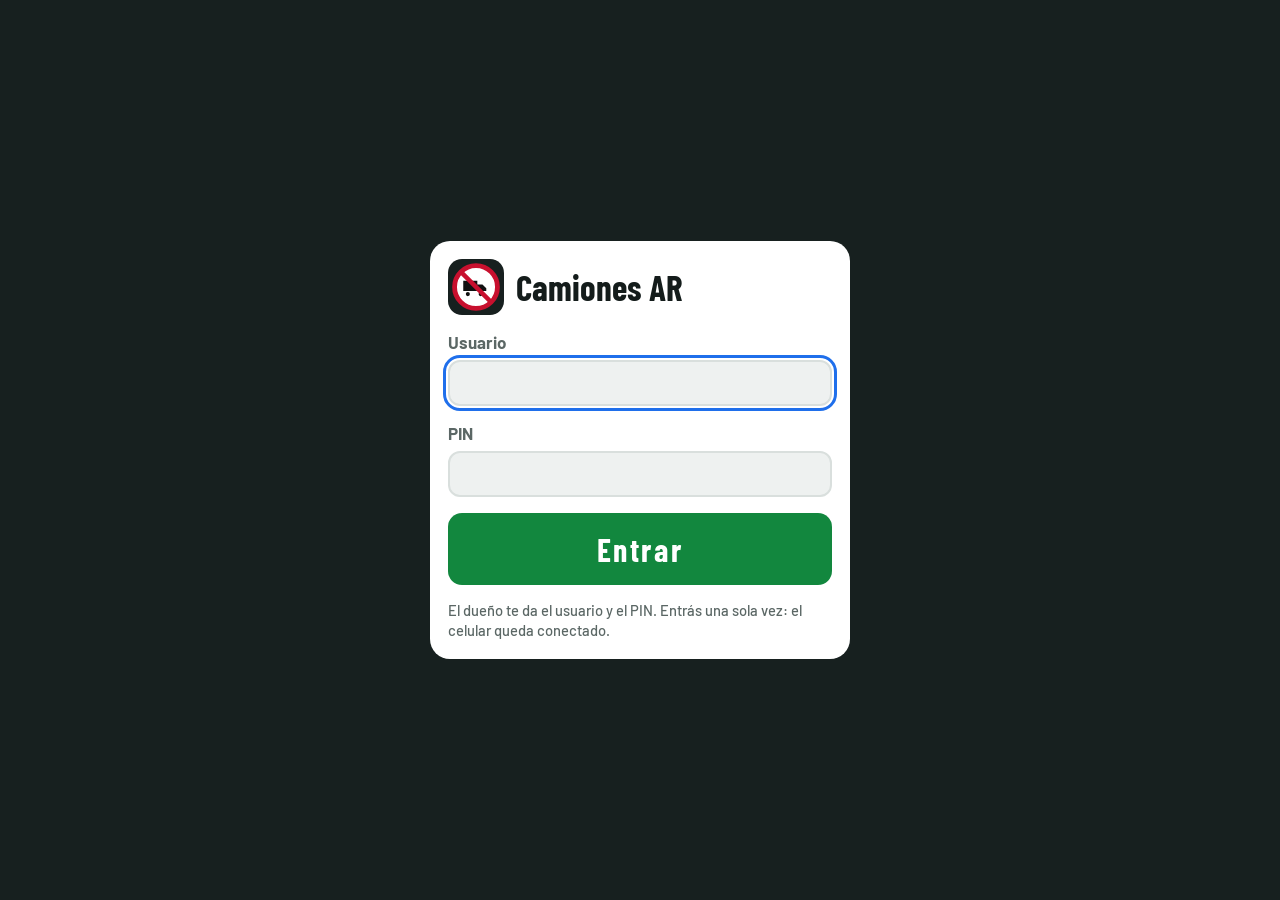
<file: index.html>
<!doctype html>
<html lang="es-AR">
<head>
<meta charset="utf-8">
<meta name="viewport" content="width=device-width, initial-scale=1, viewport-fit=cover, user-scalable=no">
<title>Camiones AR</title>
<meta name="description" content="Rutas para camiones en Argentina que esquivan puentes bajos, límites de peso y calles prohibidas.">
<meta name="theme-color" content="#17201f">
<link rel="manifest" href="manifest.webmanifest">
<link rel="icon" href="icons/icon.svg" type="image/svg+xml">
<link rel="apple-touch-icon" href="icons/icon-192.png">
<link rel="stylesheet" href="vendor/maplibre/maplibre-gl.css">
<link rel="preconnect" href="https://fonts.googleapis.com">
<link rel="stylesheet" href="https://fonts.googleapis.com/css2?family=Barlow+Condensed:wght@600;700&family=Barlow:wght@500;600;700&display=swap">
<link rel="stylesheet" href="style.css">
</head>
<body data-mode="home">
<div id="map" aria-label="Mapa"></div>

<!-- Barra superior -->
<div class="topbar">
  <button type="button" class="round" id="b-menu" aria-label="Ajustes">
    <svg viewBox="0 0 24 24" aria-hidden="true"><path d="M4 6h16M4 12h16M4 18h16" stroke="currentColor" stroke-width="2.4" stroke-linecap="round"/></svg>
  </button>
  <button type="button" class="truck-chip" id="b-truck" aria-label="Elegir camión">
    <span class="truck-ico" aria-hidden="true"><svg viewBox="0 0 24 24"><path fill="currentColor" d="M2 7h11v8H2zM13 10h4l3 3v2h-7zM4 17.5a1.6 1.6 0 1 0 3.2 0 1.6 1.6 0 1 0-3.2 0M14 17.5a1.6 1.6 0 1 0 3.2 0 1.6 1.6 0 1 0-3.2 0"/></svg></span>
    <span id="truck-name">Camión</span>
  </button>
  <button type="button" class="round" id="b-locate" aria-label="Ir a mi ubicación">
    <svg viewBox="0 0 24 24" aria-hidden="true"><circle cx="12" cy="12" r="4" fill="currentColor"/><circle cx="12" cy="12" r="8" fill="none" stroke="currentColor" stroke-width="2"/><path d="M12 1v3M12 20v3M1 12h3M20 12h3" stroke="currentColor" stroke-width="2"/></svg>
  </button>
</div>

<!-- Navegación: indicación grande arriba -->
<div class="turn" id="turn" hidden>
  <div class="turn-arrow" id="turn-arrow" aria-hidden="true"></div>
  <div class="turn-body">
    <div class="turn-dist" id="turn-dist"></div>
    <div class="turn-text" id="turn-text"></div>
  </div>
</div>
<div class="alert-banner" id="alert" role="alert" hidden></div>
<div class="offline-pill" id="offline-pill" hidden></div>
<button type="button" class="center-btn" id="b-center" hidden>Centrar</button>

<!-- Navegación: barra de abajo -->
<div class="navbar" id="navbar" hidden>
  <div class="speed" id="speed" aria-live="polite"><b id="speed-n">0</b><small>km/h</small></div>
  <div class="eta"><b id="eta-left"></b><span id="eta-time"></span></div>
  <button type="button" class="big warn" id="b-cant">No puedo<br>pasar</button>
  <button type="button" class="big gray" id="b-stop">Terminar</button>
</div>

<!-- Hoja de abajo -->
<section class="sheet" id="sheet" aria-label="Viaje">
  <!-- Inicio -->
  <div class="view" id="v-home">
    <form id="f-search" class="search" autocomplete="off">
      <label for="q" class="sr">¿A dónde vas?</label>
      <input id="q" type="search" placeholder="¿A dónde vas?" enterkeyhint="search">
      <button type="button" class="paste-search" id="b-pegar" aria-label="Pegar link o dirección copiada">📋<span>Pegar</span></button>
      <button type="submit" class="go-search" aria-label="Buscar">
        <svg viewBox="0 0 24 24" aria-hidden="true"><circle cx="10.5" cy="10.5" r="6.5" fill="none" stroke="currentColor" stroke-width="2.6"/><path d="M15.5 15.5 21 21" stroke="currentColor" stroke-width="2.8" stroke-linecap="round"/></svg>
      </button>
    </form>
    <div class="favs" id="favs"></div>
    <p class="tip">Escribí la calle con altura o la esquina (por ejemplo "Gorriti y Vértiz, Boulogne"). Si te mandaron un link de Google Maps, copialo y tocá <b>📋 Pegar</b>.</p>
  </div>

  <!-- Resultados -->
  <div class="view" id="v-results" hidden>
    <div class="list" id="results"></div>
    <button type="button" class="big gray full" data-back>Volver</button>
  </div>

  <!-- Vista previa de la ruta -->
  <div class="view" id="v-preview" hidden>
    <div class="dest" id="dest-name"></div>
    <div class="nums"><div><b id="p-km"></b><span>distancia</span></div><div><b id="p-time"></b><span>tiempo</span></div></div>
    <p class="tip eleccion" id="p-eleccion" hidden></p>
    <p class="error" id="p-bitren" hidden></p>
    <p class="error" id="p-zonas" hidden></p>
    <button type="button" class="checks" id="b-checks" hidden></button>
    <div class="list" id="checks" hidden></div>
    <button type="button" class="big go full" id="b-go"><span class="go-truck" aria-hidden="true"><svg viewBox="0 0 24 24"><path fill="currentColor" d="M2 7h11v8H2zM13 10h4l3 3v2h-7zM4 17.5a1.6 1.6 0 1 0 3.2 0 1.6 1.6 0 1 0-3.2 0M14 17.5a1.6 1.6 0 1 0 3.2 0 1.6 1.6 0 1 0-3.2 0"/></svg></span>IR</button>
    <p class="tip">Al tocar IR se guarda el mapa del recorrido para seguir aunque no haya señal.</p>
    <div class="row">
      <button type="button" class="big gray" data-back>Cancelar</button>
      <button type="button" class="big gray" id="b-fav">★ Guardar</button>
    </div>
    <p class="tip">Si la ruta pasa por una calle que no se puede, tocá esa parte de la línea azul y elegí "Evitar".</p>
  </div>

  <!-- Cargando -->
  <div class="view" id="v-loading" hidden><p class="loading" id="loading-text">Armando la ruta para tu camión…</p></div>

  <p class="error" id="err" role="alert" hidden></p>
</section>

<!-- Ajustes (para el dueño) -->
<dialog id="settings" aria-labelledby="set-title">
  <form method="dialog" class="dlg">
    <header class="dlg-head"><h2 id="set-title">Ajustes</h2><button class="round" value="close" aria-label="Cerrar">✕</button></header>

    <section class="dlg-sec" id="sec-account" hidden>
      <h3>Tu cuenta</h3>
      <p class="acc" id="acc-name"></p>
      <a class="big gray full linkbtn" id="b-panel" href="panel.html" hidden>Abrir el panel del dueño</a>
      <button type="button" class="big gray full" id="b-logout">Salir de la cuenta</button>
    </section>

    <section class="dlg-sec">
      <h3>Camiones</h3>
      <p class="tip" id="trucks-note" hidden>Los camiones y sus medidas los carga el dueño en el panel. Para cambiar de camión tocá el nombre arriba de todo.</p>
      <div id="trucks" class="trucks"></div>
      <button type="button" class="big gray full" id="b-add-truck">+ Agregar camión</button>
    </section>

    <section class="dlg-sec">
      <h3>Velocidad máxima</h3>
      <div class="field-row"><input id="s-speed" type="number" inputmode="numeric" min="40" max="130" step="5"><span id="speed-note">km/h. Avisa con sonido y voz si el camión la pasa.</span></div>
    </section>

    <section class="dlg-sec">
      <h3>Calles evitadas</h3>
      <p class="tip">Lugares marcados como "No puedo pasar". Las rutas los esquivan. Con la cuenta de la empresa, lo que marca un chofer lo ven todos.</p>
      <div id="avoids" class="list"></div>
    </section>

    <section class="dlg-sec">
      <h3>Mapa</h3>
      <label class="check"><input id="s-restr" type="checkbox"> Mostrar todas las restricciones que afectan al camión</label>
      <p class="tip" id="cam-count"></p>
    </section>

    <section class="dlg-sec" id="sec-key">
      <h3>Clave de rutas</h3>
      <input id="s-key" type="password" autocomplete="off" placeholder="Clave de OpenRouteService">
      <p class="tip">Se pega una sola vez. Se guarda en este celular.</p>
    </section>

    <section class="dlg-sec">
      <button type="button" class="big gray full" id="b-install" hidden>Instalar en el celular</button>
      <p class="tip">Mapa y restricciones © <a href="https://www.openstreetmap.org/copyright" target="_blank" rel="noopener">colaboradores de OpenStreetMap</a> (ODbL). Estilo de mapa: <a href="https://openfreemap.org" target="_blank" rel="noopener">OpenFreeMap</a>. Rutas: <a href="https://openrouteservice.org" target="_blank" rel="noopener">openrouteservice</a> (HeiGIT). Puede haber errores: respetá siempre la señalización.</p>
    </section>
  </form>
</dialog>

<!-- Elegir camión -->
<dialog id="pick-truck" aria-labelledby="pt-title">
  <form method="dialog" class="dlg">
    <header class="dlg-head"><h2 id="pt-title">¿Qué camión manejás?</h2><button class="round" value="close" aria-label="Cerrar">✕</button></header>
    <div id="pt-list" class="list"></div>
  </form>
</dialog>

<!-- Reportar algo en el camino (chofer): queda para todos -->
<button type="button" class="cam-btn" id="b-camara" aria-label="Reportar algo en el camino" hidden>⚠️</button>
<button type="button" class="sos-btn" id="b-sos" aria-label="Pedir ayuda (SOS)" hidden>SOS</button>
<dialog id="sos-dlg" aria-labelledby="sos-title">
  <form method="dialog" class="dlg">
    <header class="dlg-head"><h2 id="sos-title">🆘 Pedir ayuda</h2></header>
    <p class="tip">Le llega al instante al dueño con tu ubicación. Si hay peligro, llamá también al 911.</p>
    <div class="rep-opts">
      <button value="robo" class="big warn">🚨<span>Robo / asalto</span></button>
      <button value="accidente" class="big warn">💥<span>Accidente</span></button>
      <button value="salud" class="big warn">🩺<span>Me siento mal</span></button>
      <button value="mecanica" class="big gray">🔧<span>Se rompió el camión</span></button>
      <button value="ayuda" class="big gray">🆘<span>Otra ayuda</span></button>
    </div>
    <a class="big go full" href="tel:911">📞 Llamar al 911</a>
    <button value="" class="big gray full">Cancelar</button>
  </form>
</dialog>
<dialog id="rep-dlg" aria-labelledby="rep-title">
  <form method="dialog" class="dlg">
    <header class="dlg-head"><h2 id="rep-title">¿Qué hay acá?</h2></header>
    <p class="tip">Se marca donde estás ahora y les avisa a todos los choferes.</p>
    <div class="rep-opts">
      <button value="fotomulta" class="big gray">📷<span>Fotomulta</span></button>
      <button value="bache" class="big gray">🕳️<span>Bache</span></button>
      <button value="camino_roto" class="big gray">🚧<span>Camino roto</span></button>
      <button value="control" class="big gray">👮<span>Control</span></button>
      <button value="balanza" class="big gray">⚖️<span>Balanza</span></button>
      <button value="corte" class="big gray">⛔<span>Corte</span></button>
      <button value="altura" class="big gray">🌉<span>Puente bajo</span></button>
      <button value="angosta" class="big gray">↔️<span>Calle angosta</span></button>
      <button value="inseguro" class="big gray">🚨<span>Zona insegura</span></button>
    </div>
    <button value="" class="big gray full">Cancelar</button>
  </form>
</dialog>
<dialog id="alt-dlg" aria-labelledby="alt-title">
  <form method="dialog" class="dlg">
    <header class="dlg-head"><h2 id="alt-title">¿Qué altura tiene?</h2></header>
    <div class="cam-opts">
      <button value="3.5" class="big gray">3,5</button><button value="3.8" class="big gray">3,8</button><button value="4" class="big gray">4,0</button>
      <button value="4.2" class="big gray">4,2</button><button value="4.5" class="big gray">4,5</button><button value="0" class="big gray">No sé</button>
    </div>
    <button value="" class="big gray full">Cancelar</button>
  </form>
</dialog>
<dialog id="cam-dlg" aria-labelledby="cam-title">
  <form method="dialog" class="dlg">
    <header class="dlg-head"><h2 id="cam-title">Fotomulta: ¿qué máxima?</h2></header>
    <div class="cam-opts">
      <button value="40" class="big gray">40</button><button value="60" class="big gray">60</button><button value="80" class="big gray">80</button>
      <button value="100" class="big gray">100</button><button value="110" class="big gray">110</button><button value="130" class="big gray">130</button>
    </div>
    <button value="0" class="big gray full">No sé la máxima</button>
    <button value="" class="big gray full">Cancelar</button>
  </form>
</dialog>

<!-- Terminar un viaje lejos del destino -->
<dialog id="end-trip" aria-labelledby="et-title">
  <form method="dialog" class="dlg">
    <header class="dlg-head"><h2 id="et-title">¿Terminaste el viaje?</h2></header>
    <p class="tip" id="et-dest"></p>
    <button value="fin" class="big go full">Sí, viaje terminado</button>
    <button value="pausa" class="big gray full">No, lo sigo después</button>
    <button value="volver" class="big gray full">Volver al mapa</button>
  </form>
</dialog>

<!-- Entrar (chofer: usuario + PIN, una sola vez por celular) -->
<dialog id="login" class="login" aria-labelledby="l-title">
  <form id="f-login" class="dlg" autocomplete="on">
    <div class="login-head"><img src="icons/icon.svg" alt="" width="56" height="56"><h2 id="l-title">Camiones AR</h2></div>
    <label class="field">Usuario<input id="l-user" type="text" autocapitalize="none" autocorrect="off" spellcheck="false" autocomplete="username" required></label>
    <label class="field">PIN<input id="l-pin" type="password" inputmode="numeric" autocomplete="current-password" required></label>
    <p class="error" id="l-err" role="alert" hidden></p>
    <button type="submit" class="big go full" id="l-go">Entrar</button>
    <p class="tip">El dueño te da el usuario y el PIN. Entrás una sola vez: el celular queda conectado.</p>
  </form>
</dialog>

<script src="vendor/maplibre/maplibre-gl.js"></script>
<script src="config.js" onerror="void 0"></script>
<script src="nube-config.js" onerror="void 0"></script>
<script src="vendor/supabase/supabase.js"></script>
<script src="nube.js"></script>
<script src="app.js"></script>
</body>
</html>
</file>
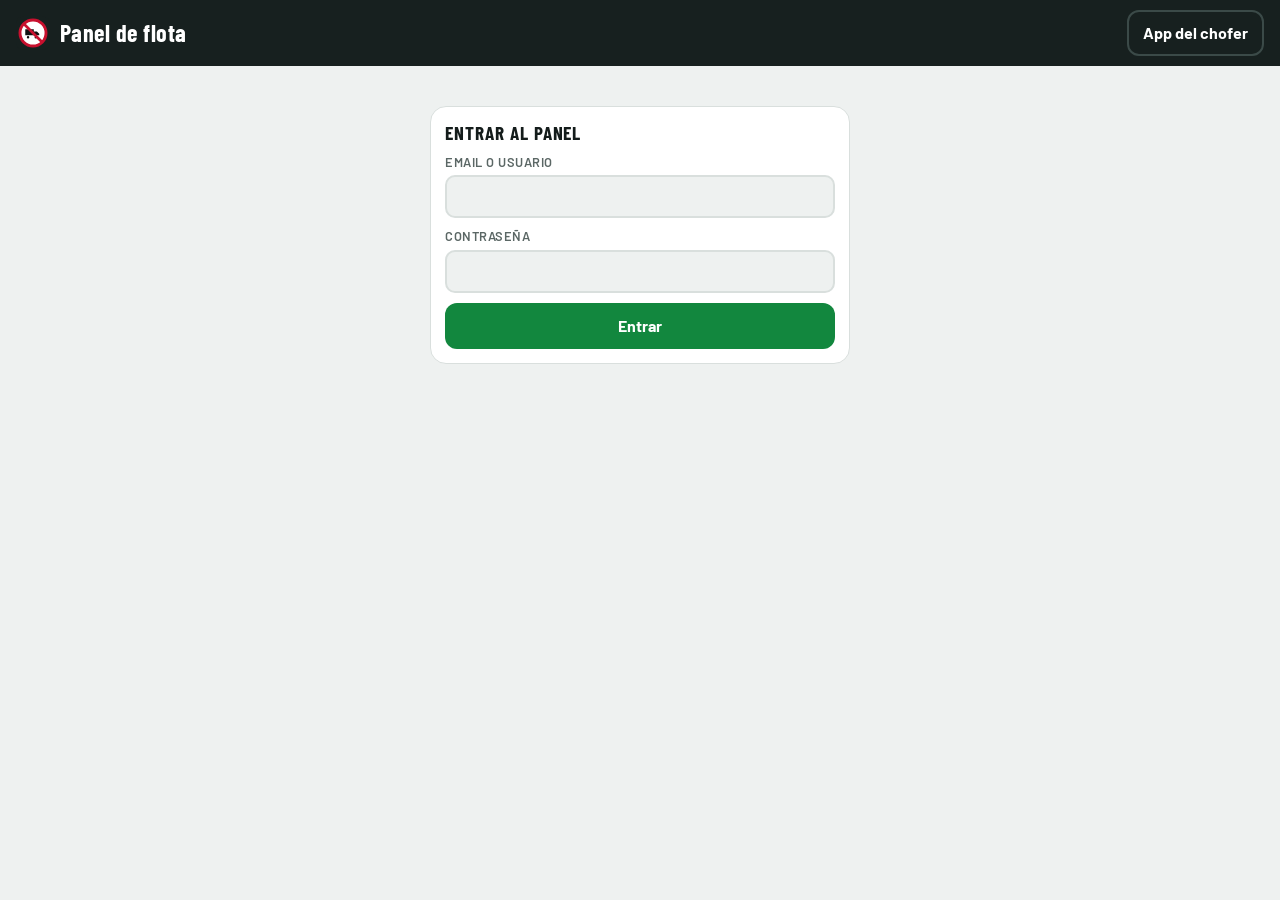
<file: panel.html>
<!doctype html>
<html lang="es-AR">
<head>
<meta charset="utf-8">
<meta name="viewport" content="width=device-width, initial-scale=1, viewport-fit=cover">
<title>Panel de flota</title>
<meta name="description" content="Panel del dueño: choferes, camiones, lugares, viajes, ubicación en vivo y calles marcadas.">
<meta name="theme-color" content="#17201f">
<link rel="icon" href="icons/icon.svg" type="image/svg+xml">
<link rel="stylesheet" href="vendor/maplibre/maplibre-gl.css">
<link rel="preconnect" href="https://fonts.googleapis.com">
<link rel="stylesheet" href="https://fonts.googleapis.com/css2?family=Barlow+Condensed:wght@600;700&family=Barlow:wght@500;600;700&display=swap">
<link rel="stylesheet" href="panel.css">
</head>
<body>
<header class="bar">
  <img src="icons/icon.svg" alt="" width="34" height="34">
  <h1>Panel de flota</h1>
  <span class="who" id="who"></span>
  <a class="btn ghost" href="./">App del chofer</a>
  <button type="button" class="btn ghost" id="b-logout" hidden>Salir</button>
</header>

<div class="layout" id="layout" hidden>
  <aside class="side">
    <nav class="tabs" role="tablist" aria-label="Secciones">
      <button type="button" role="tab" data-tab="vivo" aria-selected="true">En vivo <b class="badge" id="badge-alertas" hidden></b></button>
      <button type="button" role="tab" data-tab="viajes">Viajes</button>
      <button type="button" role="tab" data-tab="choferes">Choferes</button>
      <button type="button" role="tab" data-tab="camiones">Camiones</button>
      <button type="button" role="tab" data-tab="lugares">Lugares</button>
      <button type="button" role="tab" data-tab="calles">Calles</button>
      <button type="button" role="tab" data-tab="fotomultas">Fotomultas</button>
      <button type="button" role="tab" data-tab="papeles">Papeles <b class="badge" id="badge-papeles" hidden></b></button>
      <button type="button" role="tab" data-tab="historial">Historial</button>
      <button type="button" role="tab" data-tab="ajustes">Ajustes</button>
    </nav>

    <!-- En vivo -->
    <section class="pane" data-pane="vivo">
      <h2>Camiones en la calle</h2>
      <div class="list" id="live"></div>
      <p class="empty">🟡🟠🔴 Las zonas de color en el mapa son alertas del Servicio Meteorológico Nacional (tocalas para ver el detalle). Si un camión está adentro, aparece al lado de su nombre.</p>
      <h2>Llegadas y salidas de hoy</h2>
      <div class="list" id="eventos"></div>
      <h2>Alertas de velocidad</h2>
      <div class="list" id="alerts"></div>
    </section>

    <!-- Viajes -->
    <section class="pane" data-pane="viajes" hidden>
      <h2>Asignar un viaje</h2>
      <form class="card form" id="f-viaje">
        <label>Chofer<select name="chofer_id" required></select></label>
        <label>Camión<select name="camion_id"></select></label>
        <label>Sale de<select name="origen_id"></select></label>
        <label>Va a<select name="destino_id" required></select></label>
        <label>Fecha<input name="fecha" type="date" required></label>
        <label class="wide">Notas para el chofer<input name="notas" type="text" maxlength="200" placeholder="Ej.: entrar por portón 2, preguntar por Juan"></label>
        <button type="submit" class="btn go wide">Asignar viaje</button>
      </form>
      <h2>Viajes</h2>
      <div class="list" id="viajes"></div>
    </section>

    <!-- Choferes -->
    <section class="pane" data-pane="choferes" hidden>
      <h2>Nuevo chofer</h2>
      <form class="card form" id="f-chofer">
        <label class="wide">Nombre<input name="nombre" type="text" required maxlength="80" placeholder="Ej.: Juan Pérez"></label>
        <label>Usuario<input name="usuario" type="text" required pattern="[A-Za-z0-9._\-]{3,30}" autocapitalize="none" placeholder="juan"></label>
        <label>PIN<span class="inline"><input name="pin" type="text" inputmode="numeric" required pattern="\d{4,8}" maxlength="8"><button type="button" class="btn ghost sm" id="b-pin" title="Otro PIN al azar">Otro</button></span></label>
        <label>Camión habitual<select name="camion_id"></select></label>
        <label>Teléfono<input name="telefono" type="tel" maxlength="40"></label>
        <button type="submit" class="btn go wide">Crear chofer</button>
      </form>
      <div class="card ok" id="new-chofer" hidden></div>
      <h2>Choferes</h2>
      <div class="list" id="choferes"></div>
    </section>

    <!-- Camiones -->
    <section class="pane" data-pane="camiones" hidden>
      <h2>Camiones y medidas</h2>
      <p class="tip">Las rutas esquivan puentes bajos, límites de peso y calles prohibidas según estas medidas. La patente sirve para unir el camión con el rastreador satelital.</p>
      <div class="list" id="camiones"></div>
      <button type="button" class="btn go" id="b-add-camion">+ Agregar camión</button>
    </section>

    <!-- Lugares -->
    <section class="pane" data-pane="lugares" hidden>
      <h2 id="lugar-title">Nuevo lugar</h2>
      <form class="card form" id="f-lugar">
        <input type="hidden" name="id">
        <label class="wide">Nombre<input name="nombre" type="text" required maxlength="80" placeholder="Ej.: Delta Point"></label>
        <label>Tipo<select name="tipo"><option value="base">Base de la empresa</option><option value="cliente">Cliente</option><option value="deposito">Depósito</option><option value="otro">Otro</option></select></label>
        <label>Dirección<input name="direccion" type="text" maxlength="1000" placeholder="Calle y número, esquina o link de Google Maps"></label>
        <div class="wide where">
          <span id="lugar-where" class="tip">Ubicación: buscá la dirección, pegá las coordenadas o tocá el mapa.</span>
          <span class="inline"><button type="button" class="btn ghost sm" id="b-lugar-buscar">Buscar dirección</button><button type="button" class="btn ghost sm" id="b-lugar-mapa">Tocar en el mapa</button></span>
          <div class="list" id="lugar-res"></div>
        </div>
        <label class="wide">Notas (horario, portón, contacto)<input name="notas" type="text" maxlength="200"></label>
        <input type="hidden" name="lat"><input type="hidden" name="lon">
        <span class="inline wide"><button type="submit" class="btn go">Guardar lugar</button><button type="button" class="btn ghost" id="b-lugar-cancel" hidden>Cancelar</button></span>
      </form>
      <h2>Lugares</h2>
      <div class="list" id="lugares"></div>
    </section>

    <!-- Calles marcadas -->
    <section class="pane" data-pane="calles" hidden>
      <h2>Calles “No puedo pasar”</h2>
      <p class="tip">Las marcan los choferes desde la app y todas las rutas las esquivan. Si una ya se puede usar, sacala.</p>
      <button type="button" class="btn ghost" id="b-marcar">Marcar una calle en el mapa</button>
      <div class="list" id="calles"></div>
      <h2>Reportes de los choferes</h2>
      <p class="tip">Baches, caminos rotos, controles, balanzas, cortes, puentes bajos y calles angostas que marcan los choferes con el botón ⚠️. Vencen solos (un control a las 3 horas, un bache al mes); las balanzas, puentes y calles angostas quedan hasta que los saques.</p>
      <div class="list" id="reportes"></div>
    </section>

    <!-- Fotomultas -->
    <section class="pane" data-pane="fotomultas" hidden>
      <h2>Fotomultas</h2>
      <p class="tip">La app avisa a unos 500 metros ("Fotomulta a 400 m, máximo 130") y suena si el camión va más rápido que la máxima. Se ven en el mapa como carteles azules.</p>
      <div class="card">
        <p id="cam-resumen" class="tip"></p>
        <span class="inline"><button type="button" class="btn go sm" id="b-osm">Traer de OpenStreetMap</button><button type="button" class="btn ghost sm" id="b-cam">Marcar una en el mapa</button></span>
        <p class="tip" style="margin-top:8px">OpenStreetMap trae las cámaras de todo el país que cargó la comunidad (no están todas). Las que falten, marcalas a mano: tocá el lugar exacto en el mapa y poné la máxima.</p>
      </div>
      <h2>Cargadas a mano</h2>
      <div class="list" id="cams"></div>
    </section>

    <!-- Historial -->
    <section class="pane" data-pane="papeles" hidden>
      <h2>Vencimientos</h2>
      <p class="tip">Licencias de los choferes, RTO/VTV, seguros, RUTA y permisos de cada camión. Se marcan en naranja 30 días antes y en rojo cuando ya vencieron, y el número en la pestaña te avisa.</p>
      <form class="card form" id="f-venc">
        <label>De<select name="quien" required></select></label>
        <label>Documento<select name="documento">
          <option>Licencia de conducir (LINTI)</option><option>Curso/certificado de cargas peligrosas</option><option>Apto psicofísico</option>
          <option>RTO / VTV</option><option>Seguro</option><option>RUTA (Registro Único del Transporte Automotor)</option><option>Permiso de bitren</option>
          <option>Habilitación SENASA</option><option>Matafuegos</option><option value="otro">Otro…</option></select></label>
        <label hidden>Cuál<input name="otro" type="text" maxlength="80"></label>
        <label>Vence<input name="vence" type="date" required></label>
        <label class="wide">Nota<input name="nota" type="text" maxlength="120" placeholder="Opcional: número, aseguradora…"></label>
        <button type="submit" class="btn go">Guardar</button>
      </form>
      <div class="list" id="vencimientos"></div>
    </section>

    <section class="pane" data-pane="historial" hidden>
      <h2>Recorrido del día</h2>
      <form class="card form" id="f-reco">
        <label>Camión o chofer<select name="quien" required></select></label>
        <label>Día<input name="dia" type="date" required></label>
        <button type="submit" class="btn go wide">Ver recorrido</button>
        <div class="wide" id="reco-res"></div>
      </form>
      <h2>Resumen</h2>
      <form class="card form" id="f-resumen">
        <label>Desde<input name="desde" type="date" required></label>
        <label>Hasta<input name="hasta" type="date" required></label>
        <button type="submit" class="btn go wide">Ver resumen</button>
      </form>
      <div id="resumen"></div>
    </section>

    <!-- Ajustes -->
    <section class="pane" data-pane="ajustes" hidden>
      <h2>Velocidad máxima</h2>
      <form class="card form" id="f-ajustes">
        <label>Km/h<input name="velocidad_max" type="number" min="40" max="130" step="5" required></label>
        <button type="submit" class="btn go">Guardar</button>
        <p class="tip wide">Si un camión la pasa, el celular del chofer suena y te llega una alerta acá.</p>
      </form>
      <h2>Rastreador satelital (Sitrack)</h2>
      <div class="card">
        <div id="sitrack"></div>
        <button type="button" class="btn ghost sm" id="b-sitrack">Probar ahora</button>
        <p class="tip" style="margin-top:8px">Cada minuto se trae la última posición de las unidades de Sitrack. Cada unidad se asocia al camión con la misma patente.</p>
      </div>
      <h2>Administradores</h2>
      <p class="tip">Entran a este panel (también desde el celular) con su email y contraseña. Pueden hacer todo, salvo crear o borrar administradores.</p>
      <div class="list" id="admins"></div>
      <form class="card form" id="f-admin" hidden>
        <label class="wide">Nombre<input name="nombre" type="text" required maxlength="80" placeholder="Ej.: María (administración)"></label>
        <label>Email o usuario<input name="email" type="text" required autocomplete="off" autocapitalize="none" placeholder="maria@empresa.com o maria"></label>
        <label>Contraseña<input name="clave" type="text" required minlength="6" autocomplete="off"></label>
        <label class="check wide"><input name="solo" type="checkbox"> Solo puede mirar (no cambia nada)</label>
        <button type="submit" class="btn go wide">Crear administrador</button>
      </form>
    </section>
  </aside>
  <div id="map" aria-label="Mapa de la flota"></div>
</div>

<!-- Entrar -->
<main class="login" id="login" hidden>
  <form class="card form" id="f-login">
    <h2 class="wide">Entrar al panel</h2>
    <label class="wide">Email o usuario<input name="email" type="text" autocomplete="username" autocapitalize="none" autocorrect="off" spellcheck="false" required></label>
    <label class="wide">Contraseña<input name="password" type="password" autocomplete="current-password" required></label>
    <p class="err wide" id="login-err" hidden></p>
    <button type="submit" class="btn go wide">Entrar</button>
  </form>
</main>

<main class="login" id="no-cloud" hidden>
  <div class="card">
    <h2>Falta conectar la nube</h2>
    <p>Completá <code>nube-config.js</code> con la dirección y la clave pública del proyecto de Supabase. Los pasos están en el README.</p>
  </div>
</main>

<div class="sos-banner" id="sos-banner" role="alert" hidden></div>
<div class="toast" id="toast" role="status" hidden></div>

<script src="vendor/maplibre/maplibre-gl.js"></script>
<script src="nube-config.js" onerror="void 0"></script>
<script src="vendor/supabase/supabase.js"></script>
<script src="nube.js"></script>
<script src="panel.js"></script>
</body>
</html>
</file>
<file: vendor/maplibre/maplibre-gl.css>
.maplibregl-map{font:12px/20px Helvetica Neue,Arial,Helvetica,sans-serif;overflow:hidden;position:relative;-webkit-tap-highlight-color:rgb(0 0 0/0)}.maplibregl-canvas{left:0;position:absolute;top:0}.maplibregl-map:fullscreen{height:100%;width:100%}.maplibregl-ctrl-group button.maplibregl-ctrl-compass{touch-action:none}.maplibregl-canvas-container.maplibregl-interactive,.maplibregl-ctrl-group button.maplibregl-ctrl-compass{cursor:grab;-webkit-user-select:none;-moz-user-select:none;user-select:none}.maplibregl-canvas-container.maplibregl-interactive.maplibregl-track-pointer{cursor:pointer}.maplibregl-canvas-container.maplibregl-interactive:active,.maplibregl-ctrl-group button.maplibregl-ctrl-compass:active{cursor:grabbing}.maplibregl-canvas-container.maplibregl-touch-zoom-rotate,.maplibregl-canvas-container.maplibregl-touch-zoom-rotate .maplibregl-canvas{touch-action:pan-x pan-y}.maplibregl-canvas-container.maplibregl-touch-drag-pan,.maplibregl-canvas-container.maplibregl-touch-drag-pan .maplibregl-canvas{touch-action:pinch-zoom}.maplibregl-canvas-container.maplibregl-touch-zoom-rotate.maplibregl-touch-drag-pan,.maplibregl-canvas-container.maplibregl-touch-zoom-rotate.maplibregl-touch-drag-pan .maplibregl-canvas{touch-action:none}.maplibregl-canvas-container.maplibregl-touch-drag-pan.maplibregl-cooperative-gestures,.maplibregl-canvas-container.maplibregl-touch-drag-pan.maplibregl-cooperative-gestures .maplibregl-canvas{touch-action:pan-x pan-y}.maplibregl-ctrl-bottom-left,.maplibregl-ctrl-bottom-right,.maplibregl-ctrl-top-left,.maplibregl-ctrl-top-right{pointer-events:none;position:absolute;z-index:2}.maplibregl-ctrl-top-left{left:0;top:0}.maplibregl-ctrl-top-right{right:0;top:0}.maplibregl-ctrl-bottom-left{bottom:0;left:0}.maplibregl-ctrl-bottom-right{bottom:0;right:0}.maplibregl-ctrl{clear:both;pointer-events:auto;transform:translate(0)}.maplibregl-ctrl-top-left .maplibregl-ctrl{float:left;margin:10px 0 0 10px}.maplibregl-ctrl-top-right .maplibregl-ctrl{float:right;margin:10px 10px 0 0}.maplibregl-ctrl-bottom-left .maplibregl-ctrl{float:left;margin:0 0 10px 10px}.maplibregl-ctrl-bottom-right .maplibregl-ctrl{float:right;margin:0 10px 10px 0}.maplibregl-ctrl-group{background:#fff;border-radius:4px}.maplibregl-ctrl-group:not(:empty){box-shadow:0 0 0 2px rgba(0,0,0,.1)}@media (forced-colors:active){.maplibregl-ctrl-group:not(:empty){box-shadow:0 0 0 2px ButtonText}}.maplibregl-ctrl-group button{background-color:transparent;border:0;box-sizing:border-box;cursor:pointer;display:block;height:29px;outline:none;padding:0;width:29px}.maplibregl-ctrl-group button+button{border-top:1px solid #ddd}.maplibregl-ctrl button .maplibregl-ctrl-icon{background-position:50%;background-repeat:no-repeat;display:block;height:100%;width:100%}@media (forced-colors:active){.maplibregl-ctrl-icon{background-color:transparent}.maplibregl-ctrl-group button+button{border-top:1px solid ButtonText}}.maplibregl-ctrl button::-moz-focus-inner{border:0;padding:0}.maplibregl-ctrl-attrib-button:focus,.maplibregl-ctrl-group button:focus{box-shadow:0 0 2px 2px #0096ff}.maplibregl-ctrl button:disabled{cursor:not-allowed}.maplibregl-ctrl button:disabled .maplibregl-ctrl-icon{opacity:.25}.maplibregl-ctrl button:not(:disabled):hover{background-color:rgb(0 0 0/5%)}.maplibregl-ctrl-group button:focus:focus-visible{box-shadow:0 0 2px 2px #0096ff}.maplibregl-ctrl-group button:focus:not(:focus-visible){box-shadow:none}.maplibregl-ctrl-group button:focus:first-child{border-radius:4px 4px 0 0}.maplibregl-ctrl-group button:focus:last-child{border-radius:0 0 4px 4px}.maplibregl-ctrl-group button:focus:only-child{border-radius:inherit}.maplibregl-ctrl button.maplibregl-ctrl-zoom-out .maplibregl-ctrl-icon{background-image:url("data:image/svg+xml;charset=utf-8,%3Csvg xmlns='http://www.w3.org/2000/svg' width='29' height='29' fill='%23333' viewBox='0 0 29 29'%3E%3Cpath d='M10 13c-.75 0-1.5.75-1.5 1.5S9.25 16 10 16h9c.75 0 1.5-.75 1.5-1.5S19.75 13 19 13z'/%3E%3C/svg%3E")}.maplibregl-ctrl button.maplibregl-ctrl-zoom-in .maplibregl-ctrl-icon{background-image:url("data:image/svg+xml;charset=utf-8,%3Csvg xmlns='http://www.w3.org/2000/svg' width='29' height='29' fill='%23333' viewBox='0 0 29 29'%3E%3Cpath d='M14.5 8.5c-.75 0-1.5.75-1.5 1.5v3h-3c-.75 0-1.5.75-1.5 1.5S9.25 16 10 16h3v3c0 .75.75 1.5 1.5 1.5S16 19.75 16 19v-3h3c.75 0 1.5-.75 1.5-1.5S19.75 13 19 13h-3v-3c0-.75-.75-1.5-1.5-1.5'/%3E%3C/svg%3E")}@media (forced-colors:active){.maplibregl-ctrl button.maplibregl-ctrl-zoom-out .maplibregl-ctrl-icon{background-image:url("data:image/svg+xml;charset=utf-8,%3Csvg xmlns='http://www.w3.org/2000/svg' width='29' height='29' fill='%23fff' viewBox='0 0 29 29'%3E%3Cpath d='M10 13c-.75 0-1.5.75-1.5 1.5S9.25 16 10 16h9c.75 0 1.5-.75 1.5-1.5S19.75 13 19 13z'/%3E%3C/svg%3E")}.maplibregl-ctrl button.maplibregl-ctrl-zoom-in .maplibregl-ctrl-icon{background-image:url("data:image/svg+xml;charset=utf-8,%3Csvg xmlns='http://www.w3.org/2000/svg' width='29' height='29' fill='%23fff' viewBox='0 0 29 29'%3E%3Cpath d='M14.5 8.5c-.75 0-1.5.75-1.5 1.5v3h-3c-.75 0-1.5.75-1.5 1.5S9.25 16 10 16h3v3c0 .75.75 1.5 1.5 1.5S16 19.75 16 19v-3h3c.75 0 1.5-.75 1.5-1.5S19.75 13 19 13h-3v-3c0-.75-.75-1.5-1.5-1.5'/%3E%3C/svg%3E")}}@media (forced-colors:active) and (prefers-color-scheme:light){.maplibregl-ctrl button.maplibregl-ctrl-zoom-out .maplibregl-ctrl-icon{background-image:url("data:image/svg+xml;charset=utf-8,%3Csvg xmlns='http://www.w3.org/2000/svg' width='29' height='29' viewBox='0 0 29 29'%3E%3Cpath d='M10 13c-.75 0-1.5.75-1.5 1.5S9.25 16 10 16h9c.75 0 1.5-.75 1.5-1.5S19.75 13 19 13z'/%3E%3C/svg%3E")}.maplibregl-ctrl button.maplibregl-ctrl-zoom-in .maplibregl-ctrl-icon{background-image:url("data:image/svg+xml;charset=utf-8,%3Csvg xmlns='http://www.w3.org/2000/svg' width='29' height='29' viewBox='0 0 29 29'%3E%3Cpath d='M14.5 8.5c-.75 0-1.5.75-1.5 1.5v3h-3c-.75 0-1.5.75-1.5 1.5S9.25 16 10 16h3v3c0 .75.75 1.5 1.5 1.5S16 19.75 16 19v-3h3c.75 0 1.5-.75 1.5-1.5S19.75 13 19 13h-3v-3c0-.75-.75-1.5-1.5-1.5'/%3E%3C/svg%3E")}}.maplibregl-ctrl button.maplibregl-ctrl-fullscreen .maplibregl-ctrl-icon{background-image:url("data:image/svg+xml;charset=utf-8,%3Csvg xmlns='http://www.w3.org/2000/svg' width='29' height='29' fill='%23333' viewBox='0 0 29 29'%3E%3Cpath d='M24 16v5.5c0 1.75-.75 2.5-2.5 2.5H16v-1l3-1.5-4-5.5 1-1 5.5 4 1.5-3zM6 16l1.5 3 5.5-4 1 1-4 5.5 3 1.5v1H7.5C5.75 24 5 23.25 5 21.5V16zm7-11v1l-3 1.5 4 5.5-1 1-5.5-4L6 13H5V7.5C5 5.75 5.75 5 7.5 5zm11 2.5c0-1.75-.75-2.5-2.5-2.5H16v1l3 1.5-4 5.5 1 1 5.5-4 1.5 3h1z'/%3E%3C/svg%3E")}.maplibregl-ctrl button.maplibregl-ctrl-shrink .maplibregl-ctrl-icon{background-image:url("data:image/svg+xml;charset=utf-8,%3Csvg xmlns='http://www.w3.org/2000/svg' width='29' height='29' viewBox='0 0 29 29'%3E%3Cpath d='M18.5 16c-1.75 0-2.5.75-2.5 2.5V24h1l1.5-3 5.5 4 1-1-4-5.5 3-1.5v-1zM13 18.5c0-1.75-.75-2.5-2.5-2.5H5v1l3 1.5L4 24l1 1 5.5-4 1.5 3h1zm3-8c0 1.75.75 2.5 2.5 2.5H24v-1l-3-1.5L25 5l-1-1-5.5 4L17 5h-1zM10.5 13c1.75 0 2.5-.75 2.5-2.5V5h-1l-1.5 3L5 4 4 5l4 5.5L5 12v1z'/%3E%3C/svg%3E")}@media (forced-colors:active){.maplibregl-ctrl button.maplibregl-ctrl-fullscreen .maplibregl-ctrl-icon{background-image:url("data:image/svg+xml;charset=utf-8,%3Csvg xmlns='http://www.w3.org/2000/svg' width='29' height='29' fill='%23fff' viewBox='0 0 29 29'%3E%3Cpath d='M24 16v5.5c0 1.75-.75 2.5-2.5 2.5H16v-1l3-1.5-4-5.5 1-1 5.5 4 1.5-3zM6 16l1.5 3 5.5-4 1 1-4 5.5 3 1.5v1H7.5C5.75 24 5 23.25 5 21.5V16zm7-11v1l-3 1.5 4 5.5-1 1-5.5-4L6 13H5V7.5C5 5.75 5.75 5 7.5 5zm11 2.5c0-1.75-.75-2.5-2.5-2.5H16v1l3 1.5-4 5.5 1 1 5.5-4 1.5 3h1z'/%3E%3C/svg%3E")}.maplibregl-ctrl button.maplibregl-ctrl-shrink .maplibregl-ctrl-icon{background-image:url("data:image/svg+xml;charset=utf-8,%3Csvg xmlns='http://www.w3.org/2000/svg' width='29' height='29' fill='%23fff' viewBox='0 0 29 29'%3E%3Cpath d='M18.5 16c-1.75 0-2.5.75-2.5 2.5V24h1l1.5-3 5.5 4 1-1-4-5.5 3-1.5v-1zM13 18.5c0-1.75-.75-2.5-2.5-2.5H5v1l3 1.5L4 24l1 1 5.5-4 1.5 3h1zm3-8c0 1.75.75 2.5 2.5 2.5H24v-1l-3-1.5L25 5l-1-1-5.5 4L17 5h-1zM10.5 13c1.75 0 2.5-.75 2.5-2.5V5h-1l-1.5 3L5 4 4 5l4 5.5L5 12v1z'/%3E%3C/svg%3E")}}@media (forced-colors:active) and (prefers-color-scheme:light){.maplibregl-ctrl button.maplibregl-ctrl-fullscreen .maplibregl-ctrl-icon{background-image:url("data:image/svg+xml;charset=utf-8,%3Csvg xmlns='http://www.w3.org/2000/svg' width='29' height='29' viewBox='0 0 29 29'%3E%3Cpath d='M24 16v5.5c0 1.75-.75 2.5-2.5 2.5H16v-1l3-1.5-4-5.5 1-1 5.5 4 1.5-3zM6 16l1.5 3 5.5-4 1 1-4 5.5 3 1.5v1H7.5C5.75 24 5 23.25 5 21.5V16zm7-11v1l-3 1.5 4 5.5-1 1-5.5-4L6 13H5V7.5C5 5.75 5.75 5 7.5 5zm11 2.5c0-1.75-.75-2.5-2.5-2.5H16v1l3 1.5-4 5.5 1 1 5.5-4 1.5 3h1z'/%3E%3C/svg%3E")}.maplibregl-ctrl button.maplibregl-ctrl-shrink .maplibregl-ctrl-icon{background-image:url("data:image/svg+xml;charset=utf-8,%3Csvg xmlns='http://www.w3.org/2000/svg' width='29' height='29' viewBox='0 0 29 29'%3E%3Cpath d='M18.5 16c-1.75 0-2.5.75-2.5 2.5V24h1l1.5-3 5.5 4 1-1-4-5.5 3-1.5v-1zM13 18.5c0-1.75-.75-2.5-2.5-2.5H5v1l3 1.5L4 24l1 1 5.5-4 1.5 3h1zm3-8c0 1.75.75 2.5 2.5 2.5H24v-1l-3-1.5L25 5l-1-1-5.5 4L17 5h-1zM10.5 13c1.75 0 2.5-.75 2.5-2.5V5h-1l-1.5 3L5 4 4 5l4 5.5L5 12v1z'/%3E%3C/svg%3E")}}.maplibregl-ctrl button.maplibregl-ctrl-compass .maplibregl-ctrl-icon{background-image:url("data:image/svg+xml;charset=utf-8,%3Csvg xmlns='http://www.w3.org/2000/svg' width='29' height='29' fill='%23333' viewBox='0 0 29 29'%3E%3Cpath d='m10.5 14 4-8 4 8z'/%3E%3Cpath fill='%23ccc' d='m10.5 16 4 8 4-8z'/%3E%3C/svg%3E")}@media (forced-colors:active){.maplibregl-ctrl button.maplibregl-ctrl-compass .maplibregl-ctrl-icon{background-image:url("data:image/svg+xml;charset=utf-8,%3Csvg xmlns='http://www.w3.org/2000/svg' width='29' height='29' fill='%23fff' viewBox='0 0 29 29'%3E%3Cpath d='m10.5 14 4-8 4 8z'/%3E%3Cpath fill='%23ccc' d='m10.5 16 4 8 4-8z'/%3E%3C/svg%3E")}}@media (forced-colors:active) and (prefers-color-scheme:light){.maplibregl-ctrl button.maplibregl-ctrl-compass .maplibregl-ctrl-icon{background-image:url("data:image/svg+xml;charset=utf-8,%3Csvg xmlns='http://www.w3.org/2000/svg' width='29' height='29' viewBox='0 0 29 29'%3E%3Cpath d='m10.5 14 4-8 4 8z'/%3E%3Cpath fill='%23ccc' d='m10.5 16 4 8 4-8z'/%3E%3C/svg%3E")}}.maplibregl-ctrl button.maplibregl-ctrl-terrain .maplibregl-ctrl-icon{background-image:url("data:image/svg+xml;charset=utf-8,%3Csvg xmlns='http://www.w3.org/2000/svg' width='22' height='22' fill='%23333' viewBox='0 0 22 22'%3E%3Cpath d='m1.754 13.406 4.453-4.851 3.09 3.09 3.281 3.277.969-.969-3.309-3.312 3.844-4.121 6.148 6.886h1.082v-.855l-7.207-8.07-4.84 5.187L6.169 6.57l-5.48 5.965v.871ZM.688 16.844h20.625v1.375H.688Zm0 0'/%3E%3C/svg%3E")}.maplibregl-ctrl button.maplibregl-ctrl-terrain-enabled .maplibregl-ctrl-icon{background-image:url("data:image/svg+xml;charset=utf-8,%3Csvg xmlns='http://www.w3.org/2000/svg' width='22' height='22' fill='%2333b5e5' viewBox='0 0 22 22'%3E%3Cpath d='m1.754 13.406 4.453-4.851 3.09 3.09 3.281 3.277.969-.969-3.309-3.312 3.844-4.121 6.148 6.886h1.082v-.855l-7.207-8.07-4.84 5.187L6.169 6.57l-5.48 5.965v.871ZM.688 16.844h20.625v1.375H.688Zm0 0'/%3E%3C/svg%3E")}.maplibregl-ctrl button.maplibregl-ctrl-geolocate .maplibregl-ctrl-icon{background-image:url("data:image/svg+xml;charset=utf-8,%3Csvg xmlns='http://www.w3.org/2000/svg' width='29' height='29' fill='%23333' viewBox='0 0 20 20'%3E%3Cpath d='M10 4C9 4 9 5 9 5v.1A5 5 0 0 0 5.1 9H5s-1 0-1 1 1 1 1 1h.1A5 5 0 0 0 9 14.9v.1s0 1 1 1 1-1 1-1v-.1a5 5 0 0 0 3.9-3.9h.1s1 0 1-1-1-1-1-1h-.1A5 5 0 0 0 11 5.1V5s0-1-1-1m0 2.5a3.5 3.5 0 1 1 0 7 3.5 3.5 0 1 1 0-7'/%3E%3Ccircle cx='10' cy='10' r='2'/%3E%3C/svg%3E")}.maplibregl-ctrl button.maplibregl-ctrl-geolocate:disabled .maplibregl-ctrl-icon{background-image:url("data:image/svg+xml;charset=utf-8,%3Csvg xmlns='http://www.w3.org/2000/svg' width='29' height='29' fill='%23aaa' viewBox='0 0 20 20'%3E%3Cpath d='M10 4C9 4 9 5 9 5v.1A5 5 0 0 0 5.1 9H5s-1 0-1 1 1 1 1 1h.1A5 5 0 0 0 9 14.9v.1s0 1 1 1 1-1 1-1v-.1a5 5 0 0 0 3.9-3.9h.1s1 0 1-1-1-1-1-1h-.1A5 5 0 0 0 11 5.1V5s0-1-1-1m0 2.5a3.5 3.5 0 1 1 0 7 3.5 3.5 0 1 1 0-7'/%3E%3Ccircle cx='10' cy='10' r='2'/%3E%3Cpath fill='red' d='m14 5 1 1-9 9-1-1z'/%3E%3C/svg%3E")}.maplibregl-ctrl button.maplibregl-ctrl-geolocate.maplibregl-ctrl-geolocate-active .maplibregl-ctrl-icon{background-image:url("data:image/svg+xml;charset=utf-8,%3Csvg xmlns='http://www.w3.org/2000/svg' width='29' height='29' fill='%2333b5e5' viewBox='0 0 20 20'%3E%3Cpath d='M10 4C9 4 9 5 9 5v.1A5 5 0 0 0 5.1 9H5s-1 0-1 1 1 1 1 1h.1A5 5 0 0 0 9 14.9v.1s0 1 1 1 1-1 1-1v-.1a5 5 0 0 0 3.9-3.9h.1s1 0 1-1-1-1-1-1h-.1A5 5 0 0 0 11 5.1V5s0-1-1-1m0 2.5a3.5 3.5 0 1 1 0 7 3.5 3.5 0 1 1 0-7'/%3E%3Ccircle cx='10' cy='10' r='2'/%3E%3C/svg%3E")}.maplibregl-ctrl button.maplibregl-ctrl-geolocate.maplibregl-ctrl-geolocate-active-error .maplibregl-ctrl-icon{background-image:url("data:image/svg+xml;charset=utf-8,%3Csvg xmlns='http://www.w3.org/2000/svg' width='29' height='29' fill='%23e58978' viewBox='0 0 20 20'%3E%3Cpath d='M10 4C9 4 9 5 9 5v.1A5 5 0 0 0 5.1 9H5s-1 0-1 1 1 1 1 1h.1A5 5 0 0 0 9 14.9v.1s0 1 1 1 1-1 1-1v-.1a5 5 0 0 0 3.9-3.9h.1s1 0 1-1-1-1-1-1h-.1A5 5 0 0 0 11 5.1V5s0-1-1-1m0 2.5a3.5 3.5 0 1 1 0 7 3.5 3.5 0 1 1 0-7'/%3E%3Ccircle cx='10' cy='10' r='2'/%3E%3C/svg%3E")}.maplibregl-ctrl button.maplibregl-ctrl-geolocate.maplibregl-ctrl-geolocate-background .maplibregl-ctrl-icon{background-image:url("data:image/svg+xml;charset=utf-8,%3Csvg xmlns='http://www.w3.org/2000/svg' width='29' height='29' fill='%2333b5e5' viewBox='0 0 20 20'%3E%3Cpath d='M10 4C9 4 9 5 9 5v.1A5 5 0 0 0 5.1 9H5s-1 0-1 1 1 1 1 1h.1A5 5 0 0 0 9 14.9v.1s0 1 1 1 1-1 1-1v-.1a5 5 0 0 0 3.9-3.9h.1s1 0 1-1-1-1-1-1h-.1A5 5 0 0 0 11 5.1V5s0-1-1-1m0 2.5a3.5 3.5 0 1 1 0 7 3.5 3.5 0 1 1 0-7'/%3E%3C/svg%3E")}.maplibregl-ctrl button.maplibregl-ctrl-geolocate.maplibregl-ctrl-geolocate-background-error .maplibregl-ctrl-icon{background-image:url("data:image/svg+xml;charset=utf-8,%3Csvg xmlns='http://www.w3.org/2000/svg' width='29' height='29' fill='%23e54e33' viewBox='0 0 20 20'%3E%3Cpath d='M10 4C9 4 9 5 9 5v.1A5 5 0 0 0 5.1 9H5s-1 0-1 1 1 1 1 1h.1A5 5 0 0 0 9 14.9v.1s0 1 1 1 1-1 1-1v-.1a5 5 0 0 0 3.9-3.9h.1s1 0 1-1-1-1-1-1h-.1A5 5 0 0 0 11 5.1V5s0-1-1-1m0 2.5a3.5 3.5 0 1 1 0 7 3.5 3.5 0 1 1 0-7'/%3E%3C/svg%3E")}.maplibregl-ctrl button.maplibregl-ctrl-geolocate.maplibregl-ctrl-geolocate-waiting .maplibregl-ctrl-icon{animation:maplibregl-spin 2s linear infinite}@media (forced-colors:active){.maplibregl-ctrl button.maplibregl-ctrl-geolocate .maplibregl-ctrl-icon{background-image:url("data:image/svg+xml;charset=utf-8,%3Csvg xmlns='http://www.w3.org/2000/svg' width='29' height='29' fill='%23fff' viewBox='0 0 20 20'%3E%3Cpath d='M10 4C9 4 9 5 9 5v.1A5 5 0 0 0 5.1 9H5s-1 0-1 1 1 1 1 1h.1A5 5 0 0 0 9 14.9v.1s0 1 1 1 1-1 1-1v-.1a5 5 0 0 0 3.9-3.9h.1s1 0 1-1-1-1-1-1h-.1A5 5 0 0 0 11 5.1V5s0-1-1-1m0 2.5a3.5 3.5 0 1 1 0 7 3.5 3.5 0 1 1 0-7'/%3E%3Ccircle cx='10' cy='10' r='2'/%3E%3C/svg%3E")}.maplibregl-ctrl button.maplibregl-ctrl-geolocate:disabled .maplibregl-ctrl-icon{background-image:url("data:image/svg+xml;charset=utf-8,%3Csvg xmlns='http://www.w3.org/2000/svg' width='29' height='29' fill='%23999' viewBox='0 0 20 20'%3E%3Cpath d='M10 4C9 4 9 5 9 5v.1A5 5 0 0 0 5.1 9H5s-1 0-1 1 1 1 1 1h.1A5 5 0 0 0 9 14.9v.1s0 1 1 1 1-1 1-1v-.1a5 5 0 0 0 3.9-3.9h.1s1 0 1-1-1-1-1-1h-.1A5 5 0 0 0 11 5.1V5s0-1-1-1m0 2.5a3.5 3.5 0 1 1 0 7 3.5 3.5 0 1 1 0-7'/%3E%3Ccircle cx='10' cy='10' r='2'/%3E%3Cpath fill='red' d='m14 5 1 1-9 9-1-1z'/%3E%3C/svg%3E")}.maplibregl-ctrl button.maplibregl-ctrl-geolocate.maplibregl-ctrl-geolocate-active .maplibregl-ctrl-icon{background-image:url("data:image/svg+xml;charset=utf-8,%3Csvg xmlns='http://www.w3.org/2000/svg' width='29' height='29' fill='%2333b5e5' viewBox='0 0 20 20'%3E%3Cpath d='M10 4C9 4 9 5 9 5v.1A5 5 0 0 0 5.1 9H5s-1 0-1 1 1 1 1 1h.1A5 5 0 0 0 9 14.9v.1s0 1 1 1 1-1 1-1v-.1a5 5 0 0 0 3.9-3.9h.1s1 0 1-1-1-1-1-1h-.1A5 5 0 0 0 11 5.1V5s0-1-1-1m0 2.5a3.5 3.5 0 1 1 0 7 3.5 3.5 0 1 1 0-7'/%3E%3Ccircle cx='10' cy='10' r='2'/%3E%3C/svg%3E")}.maplibregl-ctrl button.maplibregl-ctrl-geolocate.maplibregl-ctrl-geolocate-active-error .maplibregl-ctrl-icon{background-image:url("data:image/svg+xml;charset=utf-8,%3Csvg xmlns='http://www.w3.org/2000/svg' width='29' height='29' fill='%23e58978' viewBox='0 0 20 20'%3E%3Cpath d='M10 4C9 4 9 5 9 5v.1A5 5 0 0 0 5.1 9H5s-1 0-1 1 1 1 1 1h.1A5 5 0 0 0 9 14.9v.1s0 1 1 1 1-1 1-1v-.1a5 5 0 0 0 3.9-3.9h.1s1 0 1-1-1-1-1-1h-.1A5 5 0 0 0 11 5.1V5s0-1-1-1m0 2.5a3.5 3.5 0 1 1 0 7 3.5 3.5 0 1 1 0-7'/%3E%3Ccircle cx='10' cy='10' r='2'/%3E%3C/svg%3E")}.maplibregl-ctrl button.maplibregl-ctrl-geolocate.maplibregl-ctrl-geolocate-background .maplibregl-ctrl-icon{background-image:url("data:image/svg+xml;charset=utf-8,%3Csvg xmlns='http://www.w3.org/2000/svg' width='29' height='29' fill='%2333b5e5' viewBox='0 0 20 20'%3E%3Cpath d='M10 4C9 4 9 5 9 5v.1A5 5 0 0 0 5.1 9H5s-1 0-1 1 1 1 1 1h.1A5 5 0 0 0 9 14.9v.1s0 1 1 1 1-1 1-1v-.1a5 5 0 0 0 3.9-3.9h.1s1 0 1-1-1-1-1-1h-.1A5 5 0 0 0 11 5.1V5s0-1-1-1m0 2.5a3.5 3.5 0 1 1 0 7 3.5 3.5 0 1 1 0-7'/%3E%3C/svg%3E")}.maplibregl-ctrl button.maplibregl-ctrl-geolocate.maplibregl-ctrl-geolocate-background-error .maplibregl-ctrl-icon{background-image:url("data:image/svg+xml;charset=utf-8,%3Csvg xmlns='http://www.w3.org/2000/svg' width='29' height='29' fill='%23e54e33' viewBox='0 0 20 20'%3E%3Cpath d='M10 4C9 4 9 5 9 5v.1A5 5 0 0 0 5.1 9H5s-1 0-1 1 1 1 1 1h.1A5 5 0 0 0 9 14.9v.1s0 1 1 1 1-1 1-1v-.1a5 5 0 0 0 3.9-3.9h.1s1 0 1-1-1-1-1-1h-.1A5 5 0 0 0 11 5.1V5s0-1-1-1m0 2.5a3.5 3.5 0 1 1 0 7 3.5 3.5 0 1 1 0-7'/%3E%3C/svg%3E")}}@media (forced-colors:active) and (prefers-color-scheme:light){.maplibregl-ctrl button.maplibregl-ctrl-geolocate .maplibregl-ctrl-icon{background-image:url("data:image/svg+xml;charset=utf-8,%3Csvg xmlns='http://www.w3.org/2000/svg' width='29' height='29' viewBox='0 0 20 20'%3E%3Cpath d='M10 4C9 4 9 5 9 5v.1A5 5 0 0 0 5.1 9H5s-1 0-1 1 1 1 1 1h.1A5 5 0 0 0 9 14.9v.1s0 1 1 1 1-1 1-1v-.1a5 5 0 0 0 3.9-3.9h.1s1 0 1-1-1-1-1-1h-.1A5 5 0 0 0 11 5.1V5s0-1-1-1m0 2.5a3.5 3.5 0 1 1 0 7 3.5 3.5 0 1 1 0-7'/%3E%3Ccircle cx='10' cy='10' r='2'/%3E%3C/svg%3E")}.maplibregl-ctrl button.maplibregl-ctrl-geolocate:disabled .maplibregl-ctrl-icon{background-image:url("data:image/svg+xml;charset=utf-8,%3Csvg xmlns='http://www.w3.org/2000/svg' width='29' height='29' fill='%23666' viewBox='0 0 20 20'%3E%3Cpath d='M10 4C9 4 9 5 9 5v.1A5 5 0 0 0 5.1 9H5s-1 0-1 1 1 1 1 1h.1A5 5 0 0 0 9 14.9v.1s0 1 1 1 1-1 1-1v-.1a5 5 0 0 0 3.9-3.9h.1s1 0 1-1-1-1-1-1h-.1A5 5 0 0 0 11 5.1V5s0-1-1-1m0 2.5a3.5 3.5 0 1 1 0 7 3.5 3.5 0 1 1 0-7'/%3E%3Ccircle cx='10' cy='10' r='2'/%3E%3Cpath fill='red' d='m14 5 1 1-9 9-1-1z'/%3E%3C/svg%3E")}}@keyframes maplibregl-spin{0%{transform:rotate(0deg)}to{transform:rotate(1turn)}}a.maplibregl-ctrl-logo{background-image:url("data:image/svg+xml;charset=utf-8,%3Csvg xmlns='http://www.w3.org/2000/svg' width='88' height='23' fill='none'%3E%3Cpath fill='%23000' fill-opacity='.4' fill-rule='evenodd' d='M17.408 16.796h-1.827l2.501-12.095h.198l3.324 6.533.988 2.19.988-2.19 3.258-6.533h.181l2.6 12.095h-1.81l-1.218-5.644-.362-1.71-.658 1.71-2.929 5.644h-.098l-2.914-5.644-.757-1.71-.345 1.71zm1.958-3.42-.726 3.663a1.255 1.255 0 0 1-1.232 1.011h-1.827a1.255 1.255 0 0 1-1.229-1.509l2.501-12.095a1.255 1.255 0 0 1 1.23-1.001h.197a1.25 1.25 0 0 1 1.12.685l3.19 6.273 3.125-6.263a1.25 1.25 0 0 1 1.123-.695h.181a1.255 1.255 0 0 1 1.227.991l1.443 6.71a5 5 0 0 1 .314-.787l.009-.016a4.6 4.6 0 0 1 1.777-1.887c.782-.46 1.668-.667 2.611-.667a4.6 4.6 0 0 1 1.7.32l.306.134c.21-.16.474-.256.759-.256h1.694a1.255 1.255 0 0 1 1.212.925 1.255 1.255 0 0 1 1.212-.925h1.711c.284 0 .545.094.755.252.613-.3 1.312-.45 2.075-.45 1.356 0 2.557.445 3.482 1.4q.47.48.763 1.064V4.701a1.255 1.255 0 0 1 1.255-1.255h1.86A1.255 1.255 0 0 1 54.44 4.7v9.194h2.217c.19 0 .37.043.532.118v-4.77c0-.356.147-.678.385-.906a2.42 2.42 0 0 1-.682-1.71c0-.665.267-1.253.735-1.7a2.45 2.45 0 0 1 1.722-.674 2.43 2.43 0 0 1 1.705.675q.318.302.504.683V4.7a1.255 1.255 0 0 1 1.255-1.255h1.744A1.255 1.255 0 0 1 65.812 4.7v3.335a4.8 4.8 0 0 1 1.526-.246c.938 0 1.817.214 2.59.69a4.47 4.47 0 0 1 1.67 1.743v-.98a1.255 1.255 0 0 1 1.256-1.256h1.777c.233 0 .451.064.639.174a3.4 3.4 0 0 1 1.567-.372c.346 0 .861.02 1.285.232a1.25 1.25 0 0 1 .689 1.004 4.7 4.7 0 0 1 .853-.588c.795-.44 1.675-.647 2.61-.647 1.385 0 2.65.39 3.525 1.396.836.938 1.168 2.173 1.168 3.528q-.001.515-.056 1.051a1.255 1.255 0 0 1-.947 1.09l.408.952a1.255 1.255 0 0 1-.477 1.552c-.418.268-.92.463-1.458.612-.613.171-1.304.244-2.049.244-1.06 0-2.043-.207-2.886-.698l-.015-.008c-.798-.48-1.419-1.135-1.818-1.963l-.004-.008a5.8 5.8 0 0 1-.548-2.512q0-.429.053-.843a1.3 1.3 0 0 1-.333-.086l-.166-.004c-.223 0-.426.062-.643.228-.03.024-.142.139-.142.59v3.883a1.255 1.255 0 0 1-1.256 1.256h-1.777a1.255 1.255 0 0 1-1.256-1.256V15.69l-.032.057a4.8 4.8 0 0 1-1.86 1.833 5.04 5.04 0 0 1-2.484.634 4.5 4.5 0 0 1-1.935-.424 1.25 1.25 0 0 1-.764.258h-1.71a1.255 1.255 0 0 1-1.256-1.255V7.687a2.4 2.4 0 0 1-.428.625c.253.23.412.561.412.93v7.553a1.255 1.255 0 0 1-1.256 1.255h-1.843a1.25 1.25 0 0 1-.894-.373c-.228.23-.544.373-.894.373H51.32a1.255 1.255 0 0 1-1.256-1.255v-1.251l-.061.117a4.7 4.7 0 0 1-1.782 1.884 4.77 4.77 0 0 1-2.485.67 5.6 5.6 0 0 1-1.485-.188l.009 2.764a1.255 1.255 0 0 1-1.255 1.259h-1.729a1.255 1.255 0 0 1-1.255-1.255v-3.537a1.255 1.255 0 0 1-1.167.793h-1.679a1.25 1.25 0 0 1-.77-.263 4.5 4.5 0 0 1-1.945.429c-.885 0-1.724-.21-2.495-.632l-.017-.01a5 5 0 0 1-1.081-.836 1.255 1.255 0 0 1-1.254 1.312h-1.81a1.255 1.255 0 0 1-1.228-.99l-.782-3.625-2.044 3.939a1.25 1.25 0 0 1-1.115.676h-.098a1.25 1.25 0 0 1-1.116-.68l-2.061-3.994zM35.92 16.63l.207-.114.223-.15q.493-.356.735-.785l.061-.118.033 1.332h1.678V9.242h-1.694l-.033 1.267q-.133-.329-.526-.658l-.032-.028a3.2 3.2 0 0 0-.668-.428l-.27-.12a3.3 3.3 0 0 0-1.235-.23q-1.136-.001-1.974.493a3.36 3.36 0 0 0-1.3 1.382q-.445.89-.444 2.074 0 1.2.51 2.107a3.8 3.8 0 0 0 1.382 1.381 3.9 3.9 0 0 0 1.893.477q.795 0 1.455-.33zm-2.789-5.38q-.576.675-.575 1.762 0 1.102.559 1.794.576.675 1.645.675a2.25 2.25 0 0 0 .934-.19 2.2 2.2 0 0 0 .468-.29l.178-.161a2.2 2.2 0 0 0 .397-.561q.244-.5.244-1.15v-.115q0-.708-.296-1.267l-.043-.077a2.2 2.2 0 0 0-.633-.709l-.13-.086-.047-.028a2.1 2.1 0 0 0-1.073-.285q-1.052 0-1.629.692zm2.316 2.706c.163-.17.28-.407.28-.83v-.114c0-.292-.06-.508-.15-.68a.96.96 0 0 0-.353-.389.85.85 0 0 0-.464-.127c-.4 0-.56.114-.664.239l-.01.012c-.148.174-.275.45-.275.945 0 .506.122.801.27.99.097.11.266.224.68.224.303 0 .504-.09.687-.269zm7.545 1.705a2.6 2.6 0 0 0 .331.423q.319.33.755.548l.173.074q.65.255 1.49.255 1.02 0 1.844-.493a3.45 3.45 0 0 0 1.316-1.4q.493-.904.493-2.089 0-1.909-.988-2.913-.988-1.02-2.584-1.02-.898 0-1.575.347a3 3 0 0 0-.415.262l-.199.166a3.4 3.4 0 0 0-.64.82V9.242h-1.712v11.553h1.729l-.017-5.134zm.53-1.138q.206.29.48.5l.155.11.053.034q.51.296 1.119.297 1.07 0 1.645-.675.577-.69.576-1.762 0-1.119-.576-1.777-.558-.675-1.645-.675-.435 0-.835.16a2 2 0 0 0-.284.136 2 2 0 0 0-.363.254 2.2 2.2 0 0 0-.46.569l-.082.162a2.6 2.6 0 0 0-.213 1.072v.115q0 .707.296 1.267l.135.211zm.964-.818a1.1 1.1 0 0 0 .367.385.94.94 0 0 0 .476.118c.423 0 .59-.117.687-.23.159-.194.28-.478.28-.95 0-.53-.133-.8-.266-.952l-.021-.025c-.078-.094-.231-.221-.68-.221a1 1 0 0 0-.503.135l-.012.007a.86.86 0 0 0-.335.343c-.073.133-.132.324-.132.614v.115a1.4 1.4 0 0 0 .14.66zm15.7-6.222q.347-.346.346-.856a1.05 1.05 0 0 0-.345-.79 1.18 1.18 0 0 0-.84-.329q-.51 0-.855.33a1.05 1.05 0 0 0-.346.79q0 .51.346.855.345.346.856.346.51 0 .839-.346zm4.337 9.314.033-1.332q.191.403.59.747l.098.081a4 4 0 0 0 .316.224l.223.122a3.2 3.2 0 0 0 1.44.322 3.8 3.8 0 0 0 1.875-.477 3.5 3.5 0 0 0 1.382-1.366q.527-.89.526-2.09 0-1.184-.444-2.073a3.24 3.24 0 0 0-1.283-1.399q-.823-.51-1.942-.51a3.5 3.5 0 0 0-1.527.344l-.086.043-.165.09a3 3 0 0 0-.33.214q-.432.315-.656.707a2 2 0 0 0-.099.198l.082-1.283V4.701h-1.744v12.095zm.473-2.509a2.5 2.5 0 0 0 .566.7q.117.098.245.18l.144.08a2.1 2.1 0 0 0 .975.232q1.07 0 1.645-.675.576-.69.576-1.778 0-1.102-.576-1.777-.56-.691-1.645-.692a2.2 2.2 0 0 0-1.015.235q-.22.113-.415.282l-.15.142a2.1 2.1 0 0 0-.42.594q-.223.479-.223 1.1v.115q0 .705.293 1.26zm2.616-.293c.157-.191.28-.479.28-.967 0-.51-.13-.79-.276-.961l-.021-.026c-.082-.1-.232-.225-.67-.225a.87.87 0 0 0-.681.279l-.012.011c-.154.155-.274.38-.274.807v.115c0 .285.057.499.144.669a1.1 1.1 0 0 0 .367.405c.137.082.28.123.455.123.423 0 .59-.118.686-.23zm8.266-3.013q.345-.13.724-.14l.069-.002q.493 0 .642.099l.247-1.794q-.196-.099-.717-.099a2.3 2.3 0 0 0-.545.063 2 2 0 0 0-.411.148 2.2 2.2 0 0 0-.4.249 2.5 2.5 0 0 0-.485.499 2.7 2.7 0 0 0-.32.581l-.05.137v-1.48h-1.778v7.553h1.777v-3.884q0-.546.159-.943a1.5 1.5 0 0 1 .466-.636 2.5 2.5 0 0 1 .399-.253 2 2 0 0 1 .224-.099zm9.784 2.656.05-.922q0-1.743-.856-2.698-.838-.97-2.584-.97-1.119-.001-2.007.493a3.46 3.46 0 0 0-1.4 1.382q-.493.906-.493 2.106 0 1.07.428 1.975.428.89 1.332 1.432.906.526 2.255.526.973 0 1.668-.185l.044-.012.135-.04q.613-.184.984-.421l-.542-1.267q-.3.162-.642.274l-.297.087q-.51.131-1.3.131-.954 0-1.497-.444a1.6 1.6 0 0 1-.192-.193q-.366-.44-.512-1.234l-.004-.021zm-5.427-1.256-.003.022h3.752v-.138q-.011-.727-.288-1.118a1 1 0 0 0-.156-.176q-.46-.428-1.316-.428-.986 0-1.494.604-.379.45-.494 1.234zm-27.053 2.77V4.7h-1.86v12.095h5.333V15.15zm7.103-5.908v7.553h-1.843V9.242h1.843z'/%3E%3Cpath fill='%23fff' d='m19.63 11.151-.757-1.71-.345 1.71-1.12 5.644h-1.827L18.083 4.7h.197l3.325 6.533.988 2.19.988-2.19L26.839 4.7h.181l2.6 12.095h-1.81l-1.218-5.644-.362-1.71-.658 1.71-2.93 5.644h-.098l-2.913-5.644zm14.836 5.81q-1.02 0-1.893-.478a3.8 3.8 0 0 1-1.381-1.382q-.51-.906-.51-2.106 0-1.185.444-2.074a3.36 3.36 0 0 1 1.3-1.382q.839-.494 1.974-.494a3.3 3.3 0 0 1 1.234.231 3.3 3.3 0 0 1 .97.575q.396.33.527.659l.033-1.267h1.694v7.553H37.18l-.033-1.332q-.279.593-1.02 1.053a3.17 3.17 0 0 1-1.662.444zm.296-1.482q.938 0 1.58-.642.642-.66.642-1.711v-.115q0-.708-.296-1.267a2.2 2.2 0 0 0-.807-.872 2.1 2.1 0 0 0-1.119-.313q-1.053 0-1.629.692-.575.675-.575 1.76 0 1.103.559 1.795.577.675 1.645.675zm6.521-6.237h1.711v1.4q.906-1.597 2.83-1.597 1.596 0 2.584 1.02.988 1.005.988 2.914 0 1.185-.493 2.09a3.46 3.46 0 0 1-1.316 1.399 3.5 3.5 0 0 1-1.844.493q-.954 0-1.662-.329a2.67 2.67 0 0 1-1.086-.97l.017 5.134h-1.728zm4.048 6.22q1.07 0 1.645-.674.577-.69.576-1.762 0-1.119-.576-1.777-.558-.675-1.645-.675-.592 0-1.12.296-.51.28-.822.823-.296.527-.296 1.234v.115q0 .708.296 1.267.313.543.823.855.51.296 1.119.297z'/%3E%3Cpath fill='%23e1e3e9' d='M51.325 4.7h1.86v10.45h3.473v1.646h-5.333zm7.12 4.542h1.843v7.553h-1.843zm.905-1.415a1.16 1.16 0 0 1-.856-.346 1.17 1.17 0 0 1-.346-.856 1.05 1.05 0 0 1 .346-.79q.346-.329.856-.329.494 0 .839.33a1.05 1.05 0 0 1 .345.79 1.16 1.16 0 0 1-.345.855q-.33.346-.84.346zm7.875 9.133a3.17 3.17 0 0 1-1.662-.444q-.723-.46-1.004-1.053l-.033 1.332h-1.71V4.701h1.743v4.657l-.082 1.283q.279-.658 1.086-1.119a3.5 3.5 0 0 1 1.778-.477q1.119 0 1.942.51a3.24 3.24 0 0 1 1.283 1.4q.445.888.444 2.072 0 1.201-.526 2.09a3.5 3.5 0 0 1-1.382 1.366 3.8 3.8 0 0 1-1.876.477zm-.296-1.481q1.069 0 1.645-.675.577-.69.577-1.778 0-1.102-.577-1.776-.56-.691-1.645-.692a2.12 2.12 0 0 0-1.58.659q-.642.641-.642 1.694v.115q0 .71.296 1.267a2.4 2.4 0 0 0 .807.872 2.1 2.1 0 0 0 1.119.313zm5.927-6.237h1.777v1.481q.263-.757.856-1.217a2.14 2.14 0 0 1 1.349-.46q.527 0 .724.098l-.247 1.794q-.149-.099-.642-.099-.774 0-1.416.494-.626.493-.626 1.58v3.883h-1.777V9.242zm9.534 7.718q-1.35 0-2.255-.526-.904-.543-1.332-1.432a4.6 4.6 0 0 1-.428-1.975q0-1.2.493-2.106a3.46 3.46 0 0 1 1.4-1.382q.889-.495 2.007-.494 1.744 0 2.584.97.855.956.856 2.7 0 .444-.05.92h-5.43q.18 1.005.708 1.45.542.443 1.497.443.79 0 1.3-.131a4 4 0 0 0 .938-.362l.542 1.267q-.411.263-1.119.46-.708.198-1.711.197zm1.596-4.558q.016-1.02-.444-1.432-.46-.428-1.316-.428-1.728 0-1.991 1.86z'/%3E%3Cpath d='M5.074 15.948a.484.657 0 0 0-.486.659v1.84a.484.657 0 0 0 .486.659h4.101a.484.657 0 0 0 .486-.659v-1.84a.484.657 0 0 0-.486-.659zm3.56 1.16H5.617v.838h3.017z' style='fill:%23fff;fill-rule:evenodd;stroke-width:1.03600001'/%3E%3Cg style='stroke-width:1.12603545'%3E%3Cpath d='M-9.408-1.416c-3.833-.025-7.056 2.912-7.08 6.615-.02 3.08 1.653 4.832 3.107 6.268.903.892 1.721 1.74 2.32 2.902l-.525-.004c-.543-.003-.992.304-1.24.639a1.87 1.87 0 0 0-.362 1.121l-.011 1.877c-.003.402.104.787.347 1.125.244.338.688.653 1.23.656l4.142.028c.542.003.99-.306 1.238-.641a1.87 1.87 0 0 0 .363-1.121l.012-1.875a1.87 1.87 0 0 0-.348-1.127c-.243-.338-.688-.653-1.23-.656l-.518-.004c.597-1.145 1.425-1.983 2.348-2.87 1.473-1.414 3.18-3.149 3.2-6.226-.016-3.59-2.923-6.684-6.993-6.707m-.006 1.1v.002c3.274.02 5.92 2.532 5.9 5.6-.017 2.706-1.39 4.026-2.863 5.44-1.034.994-2.118 2.033-2.814 3.633-.018.041-.052.055-.075.065q-.013.004-.02.01a.34.34 0 0 1-.226.084.34.34 0 0 1-.224-.086l-.092-.077c-.699-1.615-1.768-2.669-2.781-3.67-1.454-1.435-2.797-2.762-2.78-5.478.02-3.067 2.7-5.545 5.975-5.523m-.02 2.826c-1.62-.01-2.944 1.315-2.955 2.96-.01 1.646 1.295 2.988 2.916 2.999h.002c1.621.01 2.943-1.316 2.953-2.961.011-1.646-1.294-2.988-2.916-2.998m-.005 1.1c1.017.006 1.829.83 1.822 1.89s-.83 1.874-1.848 1.867c-1.018-.006-1.829-.83-1.822-1.89s.83-1.874 1.848-1.868m-2.155 11.857 4.14.025c.271.002.49.305.487.676l-.013 1.875c-.003.37-.224.67-.495.668l-4.14-.025c-.27-.002-.487-.306-.485-.676l.012-1.875c.003-.37.224-.67.494-.668' style='color:%23000;font-style:normal;font-variant:normal;font-weight:400;font-stretch:normal;font-size:medium;line-height:normal;font-family:sans-serif;font-variant-ligatures:normal;font-variant-position:normal;font-variant-caps:normal;font-variant-numeric:normal;font-variant-alternates:normal;font-feature-settings:normal;text-indent:0;text-align:start;text-decoration:none;text-decoration-line:none;text-decoration-style:solid;text-decoration-color:%23000;letter-spacing:normal;word-spacing:normal;text-transform:none;writing-mode:lr-tb;direction:ltr;text-orientation:mixed;dominant-baseline:auto;baseline-shift:baseline;text-anchor:start;white-space:normal;shape-padding:0;clip-rule:evenodd;display:inline;overflow:visible;visibility:visible;opacity:1;isolation:auto;mix-blend-mode:normal;color-interpolation:sRGB;color-interpolation-filters:linearRGB;solid-color:%23000;solid-opacity:1;vector-effect:none;fill:%23000;fill-opacity:.4;fill-rule:evenodd;stroke:none;stroke-width:2.47727823;stroke-linecap:butt;stroke-linejoin:miter;stroke-miterlimit:4;stroke-dasharray:none;stroke-dashoffset:0;stroke-opacity:1;color-rendering:auto;image-rendering:auto;shape-rendering:auto;text-rendering:auto' transform='translate(15.553 2.85)scale(.88807)'/%3E%3Cpath d='M-9.415-.316C-12.69-.338-15.37 2.14-15.39 5.207c-.017 2.716 1.326 4.041 2.78 5.477 1.013 1 2.081 2.055 2.78 3.67l.092.076a.34.34 0 0 0 .225.086.34.34 0 0 0 .227-.083l.019-.01c.022-.009.057-.024.074-.064.697-1.6 1.78-2.64 2.814-3.634 1.473-1.414 2.847-2.733 2.864-5.44.02-3.067-2.627-5.58-5.901-5.601m-.057 8.784c1.621.011 2.944-1.315 2.955-2.96.01-1.646-1.295-2.988-2.916-2.999-1.622-.01-2.945 1.315-2.955 2.96s1.295 2.989 2.916 3' style='clip-rule:evenodd;fill:%23e1e3e9;fill-opacity:1;fill-rule:evenodd;stroke:none;stroke-width:2.47727823;stroke-miterlimit:4;stroke-dasharray:none;stroke-opacity:.4' transform='translate(15.553 2.85)scale(.88807)'/%3E%3Cpath d='M-11.594 15.465c-.27-.002-.492.297-.494.668l-.012 1.876c-.003.371.214.673.485.675l4.14.027c.271.002.492-.298.495-.668l.012-1.877c.003-.37-.215-.672-.485-.674z' style='clip-rule:evenodd;fill:%23fff;fill-opacity:1;fill-rule:evenodd;stroke:none;stroke-width:2.47727823;stroke-miterlimit:4;stroke-dasharray:none;stroke-opacity:.4' transform='translate(15.553 2.85)scale(.88807)'/%3E%3C/g%3E%3C/svg%3E");background-repeat:no-repeat;cursor:pointer;display:block;height:23px;margin:0 0 -4px -4px;overflow:hidden;width:88px}a.maplibregl-ctrl-logo.maplibregl-compact{width:14px}@media (forced-colors:active){a.maplibregl-ctrl-logo{background-color:transparent;background-image:url("data:image/svg+xml;charset=utf-8,%3Csvg xmlns='http://www.w3.org/2000/svg' width='88' height='23' fill='none'%3E%3Cpath fill='%23000' fill-opacity='.4' fill-rule='evenodd' d='M17.408 16.796h-1.827l2.501-12.095h.198l3.324 6.533.988 2.19.988-2.19 3.258-6.533h.181l2.6 12.095h-1.81l-1.218-5.644-.362-1.71-.658 1.71-2.929 5.644h-.098l-2.914-5.644-.757-1.71-.345 1.71zm1.958-3.42-.726 3.663a1.255 1.255 0 0 1-1.232 1.011h-1.827a1.255 1.255 0 0 1-1.229-1.509l2.501-12.095a1.255 1.255 0 0 1 1.23-1.001h.197a1.25 1.25 0 0 1 1.12.685l3.19 6.273 3.125-6.263a1.25 1.25 0 0 1 1.123-.695h.181a1.255 1.255 0 0 1 1.227.991l1.443 6.71a5 5 0 0 1 .314-.787l.009-.016a4.6 4.6 0 0 1 1.777-1.887c.782-.46 1.668-.667 2.611-.667a4.6 4.6 0 0 1 1.7.32l.306.134c.21-.16.474-.256.759-.256h1.694a1.255 1.255 0 0 1 1.212.925 1.255 1.255 0 0 1 1.212-.925h1.711c.284 0 .545.094.755.252.613-.3 1.312-.45 2.075-.45 1.356 0 2.557.445 3.482 1.4q.47.48.763 1.064V4.701a1.255 1.255 0 0 1 1.255-1.255h1.86A1.255 1.255 0 0 1 54.44 4.7v9.194h2.217c.19 0 .37.043.532.118v-4.77c0-.356.147-.678.385-.906a2.42 2.42 0 0 1-.682-1.71c0-.665.267-1.253.735-1.7a2.45 2.45 0 0 1 1.722-.674 2.43 2.43 0 0 1 1.705.675q.318.302.504.683V4.7a1.255 1.255 0 0 1 1.255-1.255h1.744A1.255 1.255 0 0 1 65.812 4.7v3.335a4.8 4.8 0 0 1 1.526-.246c.938 0 1.817.214 2.59.69a4.47 4.47 0 0 1 1.67 1.743v-.98a1.255 1.255 0 0 1 1.256-1.256h1.777c.233 0 .451.064.639.174a3.4 3.4 0 0 1 1.567-.372c.346 0 .861.02 1.285.232a1.25 1.25 0 0 1 .689 1.004 4.7 4.7 0 0 1 .853-.588c.795-.44 1.675-.647 2.61-.647 1.385 0 2.65.39 3.525 1.396.836.938 1.168 2.173 1.168 3.528q-.001.515-.056 1.051a1.255 1.255 0 0 1-.947 1.09l.408.952a1.255 1.255 0 0 1-.477 1.552c-.418.268-.92.463-1.458.612-.613.171-1.304.244-2.049.244-1.06 0-2.043-.207-2.886-.698l-.015-.008c-.798-.48-1.419-1.135-1.818-1.963l-.004-.008a5.8 5.8 0 0 1-.548-2.512q0-.429.053-.843a1.3 1.3 0 0 1-.333-.086l-.166-.004c-.223 0-.426.062-.643.228-.03.024-.142.139-.142.59v3.883a1.255 1.255 0 0 1-1.256 1.256h-1.777a1.255 1.255 0 0 1-1.256-1.256V15.69l-.032.057a4.8 4.8 0 0 1-1.86 1.833 5.04 5.04 0 0 1-2.484.634 4.5 4.5 0 0 1-1.935-.424 1.25 1.25 0 0 1-.764.258h-1.71a1.255 1.255 0 0 1-1.256-1.255V7.687a2.4 2.4 0 0 1-.428.625c.253.23.412.561.412.93v7.553a1.255 1.255 0 0 1-1.256 1.255h-1.843a1.25 1.25 0 0 1-.894-.373c-.228.23-.544.373-.894.373H51.32a1.255 1.255 0 0 1-1.256-1.255v-1.251l-.061.117a4.7 4.7 0 0 1-1.782 1.884 4.77 4.77 0 0 1-2.485.67 5.6 5.6 0 0 1-1.485-.188l.009 2.764a1.255 1.255 0 0 1-1.255 1.259h-1.729a1.255 1.255 0 0 1-1.255-1.255v-3.537a1.255 1.255 0 0 1-1.167.793h-1.679a1.25 1.25 0 0 1-.77-.263 4.5 4.5 0 0 1-1.945.429c-.885 0-1.724-.21-2.495-.632l-.017-.01a5 5 0 0 1-1.081-.836 1.255 1.255 0 0 1-1.254 1.312h-1.81a1.255 1.255 0 0 1-1.228-.99l-.782-3.625-2.044 3.939a1.25 1.25 0 0 1-1.115.676h-.098a1.25 1.25 0 0 1-1.116-.68l-2.061-3.994zM35.92 16.63l.207-.114.223-.15q.493-.356.735-.785l.061-.118.033 1.332h1.678V9.242h-1.694l-.033 1.267q-.133-.329-.526-.658l-.032-.028a3.2 3.2 0 0 0-.668-.428l-.27-.12a3.3 3.3 0 0 0-1.235-.23q-1.136-.001-1.974.493a3.36 3.36 0 0 0-1.3 1.382q-.445.89-.444 2.074 0 1.2.51 2.107a3.8 3.8 0 0 0 1.382 1.381 3.9 3.9 0 0 0 1.893.477q.795 0 1.455-.33zm-2.789-5.38q-.576.675-.575 1.762 0 1.102.559 1.794.576.675 1.645.675a2.25 2.25 0 0 0 .934-.19 2.2 2.2 0 0 0 .468-.29l.178-.161a2.2 2.2 0 0 0 .397-.561q.244-.5.244-1.15v-.115q0-.708-.296-1.267l-.043-.077a2.2 2.2 0 0 0-.633-.709l-.13-.086-.047-.028a2.1 2.1 0 0 0-1.073-.285q-1.052 0-1.629.692zm2.316 2.706c.163-.17.28-.407.28-.83v-.114c0-.292-.06-.508-.15-.68a.96.96 0 0 0-.353-.389.85.85 0 0 0-.464-.127c-.4 0-.56.114-.664.239l-.01.012c-.148.174-.275.45-.275.945 0 .506.122.801.27.99.097.11.266.224.68.224.303 0 .504-.09.687-.269zm7.545 1.705a2.6 2.6 0 0 0 .331.423q.319.33.755.548l.173.074q.65.255 1.49.255 1.02 0 1.844-.493a3.45 3.45 0 0 0 1.316-1.4q.493-.904.493-2.089 0-1.909-.988-2.913-.988-1.02-2.584-1.02-.898 0-1.575.347a3 3 0 0 0-.415.262l-.199.166a3.4 3.4 0 0 0-.64.82V9.242h-1.712v11.553h1.729l-.017-5.134zm.53-1.138q.206.29.48.5l.155.11.053.034q.51.296 1.119.297 1.07 0 1.645-.675.577-.69.576-1.762 0-1.119-.576-1.777-.558-.675-1.645-.675-.435 0-.835.16a2 2 0 0 0-.284.136 2 2 0 0 0-.363.254 2.2 2.2 0 0 0-.46.569l-.082.162a2.6 2.6 0 0 0-.213 1.072v.115q0 .707.296 1.267l.135.211zm.964-.818a1.1 1.1 0 0 0 .367.385.94.94 0 0 0 .476.118c.423 0 .59-.117.687-.23.159-.194.28-.478.28-.95 0-.53-.133-.8-.266-.952l-.021-.025c-.078-.094-.231-.221-.68-.221a1 1 0 0 0-.503.135l-.012.007a.86.86 0 0 0-.335.343c-.073.133-.132.324-.132.614v.115a1.4 1.4 0 0 0 .14.66zm15.7-6.222q.347-.346.346-.856a1.05 1.05 0 0 0-.345-.79 1.18 1.18 0 0 0-.84-.329q-.51 0-.855.33a1.05 1.05 0 0 0-.346.79q0 .51.346.855.345.346.856.346.51 0 .839-.346zm4.337 9.314.033-1.332q.191.403.59.747l.098.081a4 4 0 0 0 .316.224l.223.122a3.2 3.2 0 0 0 1.44.322 3.8 3.8 0 0 0 1.875-.477 3.5 3.5 0 0 0 1.382-1.366q.527-.89.526-2.09 0-1.184-.444-2.073a3.24 3.24 0 0 0-1.283-1.399q-.823-.51-1.942-.51a3.5 3.5 0 0 0-1.527.344l-.086.043-.165.09a3 3 0 0 0-.33.214q-.432.315-.656.707a2 2 0 0 0-.099.198l.082-1.283V4.701h-1.744v12.095zm.473-2.509a2.5 2.5 0 0 0 .566.7q.117.098.245.18l.144.08a2.1 2.1 0 0 0 .975.232q1.07 0 1.645-.675.576-.69.576-1.778 0-1.102-.576-1.777-.56-.691-1.645-.692a2.2 2.2 0 0 0-1.015.235q-.22.113-.415.282l-.15.142a2.1 2.1 0 0 0-.42.594q-.223.479-.223 1.1v.115q0 .705.293 1.26zm2.616-.293c.157-.191.28-.479.28-.967 0-.51-.13-.79-.276-.961l-.021-.026c-.082-.1-.232-.225-.67-.225a.87.87 0 0 0-.681.279l-.012.011c-.154.155-.274.38-.274.807v.115c0 .285.057.499.144.669a1.1 1.1 0 0 0 .367.405c.137.082.28.123.455.123.423 0 .59-.118.686-.23zm8.266-3.013q.345-.13.724-.14l.069-.002q.493 0 .642.099l.247-1.794q-.196-.099-.717-.099a2.3 2.3 0 0 0-.545.063 2 2 0 0 0-.411.148 2.2 2.2 0 0 0-.4.249 2.5 2.5 0 0 0-.485.499 2.7 2.7 0 0 0-.32.581l-.05.137v-1.48h-1.778v7.553h1.777v-3.884q0-.546.159-.943a1.5 1.5 0 0 1 .466-.636 2.5 2.5 0 0 1 .399-.253 2 2 0 0 1 .224-.099zm9.784 2.656.05-.922q0-1.743-.856-2.698-.838-.97-2.584-.97-1.119-.001-2.007.493a3.46 3.46 0 0 0-1.4 1.382q-.493.906-.493 2.106 0 1.07.428 1.975.428.89 1.332 1.432.906.526 2.255.526.973 0 1.668-.185l.044-.012.135-.04q.613-.184.984-.421l-.542-1.267q-.3.162-.642.274l-.297.087q-.51.131-1.3.131-.954 0-1.497-.444a1.6 1.6 0 0 1-.192-.193q-.366-.44-.512-1.234l-.004-.021zm-5.427-1.256-.003.022h3.752v-.138q-.011-.727-.288-1.118a1 1 0 0 0-.156-.176q-.46-.428-1.316-.428-.986 0-1.494.604-.379.45-.494 1.234zm-27.053 2.77V4.7h-1.86v12.095h5.333V15.15zm7.103-5.908v7.553h-1.843V9.242h1.843z'/%3E%3Cpath fill='%23fff' d='m19.63 11.151-.757-1.71-.345 1.71-1.12 5.644h-1.827L18.083 4.7h.197l3.325 6.533.988 2.19.988-2.19L26.839 4.7h.181l2.6 12.095h-1.81l-1.218-5.644-.362-1.71-.658 1.71-2.93 5.644h-.098l-2.913-5.644zm14.836 5.81q-1.02 0-1.893-.478a3.8 3.8 0 0 1-1.381-1.382q-.51-.906-.51-2.106 0-1.185.444-2.074a3.36 3.36 0 0 1 1.3-1.382q.839-.494 1.974-.494a3.3 3.3 0 0 1 1.234.231 3.3 3.3 0 0 1 .97.575q.396.33.527.659l.033-1.267h1.694v7.553H37.18l-.033-1.332q-.279.593-1.02 1.053a3.17 3.17 0 0 1-1.662.444zm.296-1.482q.938 0 1.58-.642.642-.66.642-1.711v-.115q0-.708-.296-1.267a2.2 2.2 0 0 0-.807-.872 2.1 2.1 0 0 0-1.119-.313q-1.053 0-1.629.692-.575.675-.575 1.76 0 1.103.559 1.795.577.675 1.645.675zm6.521-6.237h1.711v1.4q.906-1.597 2.83-1.597 1.596 0 2.584 1.02.988 1.005.988 2.914 0 1.185-.493 2.09a3.46 3.46 0 0 1-1.316 1.399 3.5 3.5 0 0 1-1.844.493q-.954 0-1.662-.329a2.67 2.67 0 0 1-1.086-.97l.017 5.134h-1.728zm4.048 6.22q1.07 0 1.645-.674.577-.69.576-1.762 0-1.119-.576-1.777-.558-.675-1.645-.675-.592 0-1.12.296-.51.28-.822.823-.296.527-.296 1.234v.115q0 .708.296 1.267.313.543.823.855.51.296 1.119.297z'/%3E%3Cpath fill='%23e1e3e9' d='M51.325 4.7h1.86v10.45h3.473v1.646h-5.333zm7.12 4.542h1.843v7.553h-1.843zm.905-1.415a1.16 1.16 0 0 1-.856-.346 1.17 1.17 0 0 1-.346-.856 1.05 1.05 0 0 1 .346-.79q.346-.329.856-.329.494 0 .839.33a1.05 1.05 0 0 1 .345.79 1.16 1.16 0 0 1-.345.855q-.33.346-.84.346zm7.875 9.133a3.17 3.17 0 0 1-1.662-.444q-.723-.46-1.004-1.053l-.033 1.332h-1.71V4.701h1.743v4.657l-.082 1.283q.279-.658 1.086-1.119a3.5 3.5 0 0 1 1.778-.477q1.119 0 1.942.51a3.24 3.24 0 0 1 1.283 1.4q.445.888.444 2.072 0 1.201-.526 2.09a3.5 3.5 0 0 1-1.382 1.366 3.8 3.8 0 0 1-1.876.477zm-.296-1.481q1.069 0 1.645-.675.577-.69.577-1.778 0-1.102-.577-1.776-.56-.691-1.645-.692a2.12 2.12 0 0 0-1.58.659q-.642.641-.642 1.694v.115q0 .71.296 1.267a2.4 2.4 0 0 0 .807.872 2.1 2.1 0 0 0 1.119.313zm5.927-6.237h1.777v1.481q.263-.757.856-1.217a2.14 2.14 0 0 1 1.349-.46q.527 0 .724.098l-.247 1.794q-.149-.099-.642-.099-.774 0-1.416.494-.626.493-.626 1.58v3.883h-1.777V9.242zm9.534 7.718q-1.35 0-2.255-.526-.904-.543-1.332-1.432a4.6 4.6 0 0 1-.428-1.975q0-1.2.493-2.106a3.46 3.46 0 0 1 1.4-1.382q.889-.495 2.007-.494 1.744 0 2.584.97.855.956.856 2.7 0 .444-.05.92h-5.43q.18 1.005.708 1.45.542.443 1.497.443.79 0 1.3-.131a4 4 0 0 0 .938-.362l.542 1.267q-.411.263-1.119.46-.708.198-1.711.197zm1.596-4.558q.016-1.02-.444-1.432-.46-.428-1.316-.428-1.728 0-1.991 1.86z'/%3E%3Cpath d='M5.074 15.948a.484.657 0 0 0-.486.659v1.84a.484.657 0 0 0 .486.659h4.101a.484.657 0 0 0 .486-.659v-1.84a.484.657 0 0 0-.486-.659zm3.56 1.16H5.617v.838h3.017z' style='fill:%23fff;fill-rule:evenodd;stroke-width:1.03600001'/%3E%3Cg style='stroke-width:1.12603545'%3E%3Cpath d='M-9.408-1.416c-3.833-.025-7.056 2.912-7.08 6.615-.02 3.08 1.653 4.832 3.107 6.268.903.892 1.721 1.74 2.32 2.902l-.525-.004c-.543-.003-.992.304-1.24.639a1.87 1.87 0 0 0-.362 1.121l-.011 1.877c-.003.402.104.787.347 1.125.244.338.688.653 1.23.656l4.142.028c.542.003.99-.306 1.238-.641a1.87 1.87 0 0 0 .363-1.121l.012-1.875a1.87 1.87 0 0 0-.348-1.127c-.243-.338-.688-.653-1.23-.656l-.518-.004c.597-1.145 1.425-1.983 2.348-2.87 1.473-1.414 3.18-3.149 3.2-6.226-.016-3.59-2.923-6.684-6.993-6.707m-.006 1.1v.002c3.274.02 5.92 2.532 5.9 5.6-.017 2.706-1.39 4.026-2.863 5.44-1.034.994-2.118 2.033-2.814 3.633-.018.041-.052.055-.075.065q-.013.004-.02.01a.34.34 0 0 1-.226.084.34.34 0 0 1-.224-.086l-.092-.077c-.699-1.615-1.768-2.669-2.781-3.67-1.454-1.435-2.797-2.762-2.78-5.478.02-3.067 2.7-5.545 5.975-5.523m-.02 2.826c-1.62-.01-2.944 1.315-2.955 2.96-.01 1.646 1.295 2.988 2.916 2.999h.002c1.621.01 2.943-1.316 2.953-2.961.011-1.646-1.294-2.988-2.916-2.998m-.005 1.1c1.017.006 1.829.83 1.822 1.89s-.83 1.874-1.848 1.867c-1.018-.006-1.829-.83-1.822-1.89s.83-1.874 1.848-1.868m-2.155 11.857 4.14.025c.271.002.49.305.487.676l-.013 1.875c-.003.37-.224.67-.495.668l-4.14-.025c-.27-.002-.487-.306-.485-.676l.012-1.875c.003-.37.224-.67.494-.668' style='color:%23000;font-style:normal;font-variant:normal;font-weight:400;font-stretch:normal;font-size:medium;line-height:normal;font-family:sans-serif;font-variant-ligatures:normal;font-variant-position:normal;font-variant-caps:normal;font-variant-numeric:normal;font-variant-alternates:normal;font-feature-settings:normal;text-indent:0;text-align:start;text-decoration:none;text-decoration-line:none;text-decoration-style:solid;text-decoration-color:%23000;letter-spacing:normal;word-spacing:normal;text-transform:none;writing-mode:lr-tb;direction:ltr;text-orientation:mixed;dominant-baseline:auto;baseline-shift:baseline;text-anchor:start;white-space:normal;shape-padding:0;clip-rule:evenodd;display:inline;overflow:visible;visibility:visible;opacity:1;isolation:auto;mix-blend-mode:normal;color-interpolation:sRGB;color-interpolation-filters:linearRGB;solid-color:%23000;solid-opacity:1;vector-effect:none;fill:%23000;fill-opacity:.4;fill-rule:evenodd;stroke:none;stroke-width:2.47727823;stroke-linecap:butt;stroke-linejoin:miter;stroke-miterlimit:4;stroke-dasharray:none;stroke-dashoffset:0;stroke-opacity:1;color-rendering:auto;image-rendering:auto;shape-rendering:auto;text-rendering:auto' transform='translate(15.553 2.85)scale(.88807)'/%3E%3Cpath d='M-9.415-.316C-12.69-.338-15.37 2.14-15.39 5.207c-.017 2.716 1.326 4.041 2.78 5.477 1.013 1 2.081 2.055 2.78 3.67l.092.076a.34.34 0 0 0 .225.086.34.34 0 0 0 .227-.083l.019-.01c.022-.009.057-.024.074-.064.697-1.6 1.78-2.64 2.814-3.634 1.473-1.414 2.847-2.733 2.864-5.44.02-3.067-2.627-5.58-5.901-5.601m-.057 8.784c1.621.011 2.944-1.315 2.955-2.96.01-1.646-1.295-2.988-2.916-2.999-1.622-.01-2.945 1.315-2.955 2.96s1.295 2.989 2.916 3' style='clip-rule:evenodd;fill:%23e1e3e9;fill-opacity:1;fill-rule:evenodd;stroke:none;stroke-width:2.47727823;stroke-miterlimit:4;stroke-dasharray:none;stroke-opacity:.4' transform='translate(15.553 2.85)scale(.88807)'/%3E%3Cpath d='M-11.594 15.465c-.27-.002-.492.297-.494.668l-.012 1.876c-.003.371.214.673.485.675l4.14.027c.271.002.492-.298.495-.668l.012-1.877c.003-.37-.215-.672-.485-.674z' style='clip-rule:evenodd;fill:%23fff;fill-opacity:1;fill-rule:evenodd;stroke:none;stroke-width:2.47727823;stroke-miterlimit:4;stroke-dasharray:none;stroke-opacity:.4' transform='translate(15.553 2.85)scale(.88807)'/%3E%3C/g%3E%3C/svg%3E")}}@media (forced-colors:active) and (prefers-color-scheme:light){a.maplibregl-ctrl-logo{background-image:url("data:image/svg+xml;charset=utf-8,%3Csvg xmlns='http://www.w3.org/2000/svg' width='88' height='23' fill='none'%3E%3Cpath fill='%23000' fill-opacity='.4' fill-rule='evenodd' d='M17.408 16.796h-1.827l2.501-12.095h.198l3.324 6.533.988 2.19.988-2.19 3.258-6.533h.181l2.6 12.095h-1.81l-1.218-5.644-.362-1.71-.658 1.71-2.929 5.644h-.098l-2.914-5.644-.757-1.71-.345 1.71zm1.958-3.42-.726 3.663a1.255 1.255 0 0 1-1.232 1.011h-1.827a1.255 1.255 0 0 1-1.229-1.509l2.501-12.095a1.255 1.255 0 0 1 1.23-1.001h.197a1.25 1.25 0 0 1 1.12.685l3.19 6.273 3.125-6.263a1.25 1.25 0 0 1 1.123-.695h.181a1.255 1.255 0 0 1 1.227.991l1.443 6.71a5 5 0 0 1 .314-.787l.009-.016a4.6 4.6 0 0 1 1.777-1.887c.782-.46 1.668-.667 2.611-.667a4.6 4.6 0 0 1 1.7.32l.306.134c.21-.16.474-.256.759-.256h1.694a1.255 1.255 0 0 1 1.212.925 1.255 1.255 0 0 1 1.212-.925h1.711c.284 0 .545.094.755.252.613-.3 1.312-.45 2.075-.45 1.356 0 2.557.445 3.482 1.4q.47.48.763 1.064V4.701a1.255 1.255 0 0 1 1.255-1.255h1.86A1.255 1.255 0 0 1 54.44 4.7v9.194h2.217c.19 0 .37.043.532.118v-4.77c0-.356.147-.678.385-.906a2.42 2.42 0 0 1-.682-1.71c0-.665.267-1.253.735-1.7a2.45 2.45 0 0 1 1.722-.674 2.43 2.43 0 0 1 1.705.675q.318.302.504.683V4.7a1.255 1.255 0 0 1 1.255-1.255h1.744A1.255 1.255 0 0 1 65.812 4.7v3.335a4.8 4.8 0 0 1 1.526-.246c.938 0 1.817.214 2.59.69a4.47 4.47 0 0 1 1.67 1.743v-.98a1.255 1.255 0 0 1 1.256-1.256h1.777c.233 0 .451.064.639.174a3.4 3.4 0 0 1 1.567-.372c.346 0 .861.02 1.285.232a1.25 1.25 0 0 1 .689 1.004 4.7 4.7 0 0 1 .853-.588c.795-.44 1.675-.647 2.61-.647 1.385 0 2.65.39 3.525 1.396.836.938 1.168 2.173 1.168 3.528q-.001.515-.056 1.051a1.255 1.255 0 0 1-.947 1.09l.408.952a1.255 1.255 0 0 1-.477 1.552c-.418.268-.92.463-1.458.612-.613.171-1.304.244-2.049.244-1.06 0-2.043-.207-2.886-.698l-.015-.008c-.798-.48-1.419-1.135-1.818-1.963l-.004-.008a5.8 5.8 0 0 1-.548-2.512q0-.429.053-.843a1.3 1.3 0 0 1-.333-.086l-.166-.004c-.223 0-.426.062-.643.228-.03.024-.142.139-.142.59v3.883a1.255 1.255 0 0 1-1.256 1.256h-1.777a1.255 1.255 0 0 1-1.256-1.256V15.69l-.032.057a4.8 4.8 0 0 1-1.86 1.833 5.04 5.04 0 0 1-2.484.634 4.5 4.5 0 0 1-1.935-.424 1.25 1.25 0 0 1-.764.258h-1.71a1.255 1.255 0 0 1-1.256-1.255V7.687a2.4 2.4 0 0 1-.428.625c.253.23.412.561.412.93v7.553a1.255 1.255 0 0 1-1.256 1.255h-1.843a1.25 1.25 0 0 1-.894-.373c-.228.23-.544.373-.894.373H51.32a1.255 1.255 0 0 1-1.256-1.255v-1.251l-.061.117a4.7 4.7 0 0 1-1.782 1.884 4.77 4.77 0 0 1-2.485.67 5.6 5.6 0 0 1-1.485-.188l.009 2.764a1.255 1.255 0 0 1-1.255 1.259h-1.729a1.255 1.255 0 0 1-1.255-1.255v-3.537a1.255 1.255 0 0 1-1.167.793h-1.679a1.25 1.25 0 0 1-.77-.263 4.5 4.5 0 0 1-1.945.429c-.885 0-1.724-.21-2.495-.632l-.017-.01a5 5 0 0 1-1.081-.836 1.255 1.255 0 0 1-1.254 1.312h-1.81a1.255 1.255 0 0 1-1.228-.99l-.782-3.625-2.044 3.939a1.25 1.25 0 0 1-1.115.676h-.098a1.25 1.25 0 0 1-1.116-.68l-2.061-3.994zM35.92 16.63l.207-.114.223-.15q.493-.356.735-.785l.061-.118.033 1.332h1.678V9.242h-1.694l-.033 1.267q-.133-.329-.526-.658l-.032-.028a3.2 3.2 0 0 0-.668-.428l-.27-.12a3.3 3.3 0 0 0-1.235-.23q-1.136-.001-1.974.493a3.36 3.36 0 0 0-1.3 1.382q-.445.89-.444 2.074 0 1.2.51 2.107a3.8 3.8 0 0 0 1.382 1.381 3.9 3.9 0 0 0 1.893.477q.795 0 1.455-.33zm-2.789-5.38q-.576.675-.575 1.762 0 1.102.559 1.794.576.675 1.645.675a2.25 2.25 0 0 0 .934-.19 2.2 2.2 0 0 0 .468-.29l.178-.161a2.2 2.2 0 0 0 .397-.561q.244-.5.244-1.15v-.115q0-.708-.296-1.267l-.043-.077a2.2 2.2 0 0 0-.633-.709l-.13-.086-.047-.028a2.1 2.1 0 0 0-1.073-.285q-1.052 0-1.629.692zm2.316 2.706c.163-.17.28-.407.28-.83v-.114c0-.292-.06-.508-.15-.68a.96.96 0 0 0-.353-.389.85.85 0 0 0-.464-.127c-.4 0-.56.114-.664.239l-.01.012c-.148.174-.275.45-.275.945 0 .506.122.801.27.99.097.11.266.224.68.224.303 0 .504-.09.687-.269zm7.545 1.705a2.6 2.6 0 0 0 .331.423q.319.33.755.548l.173.074q.65.255 1.49.255 1.02 0 1.844-.493a3.45 3.45 0 0 0 1.316-1.4q.493-.904.493-2.089 0-1.909-.988-2.913-.988-1.02-2.584-1.02-.898 0-1.575.347a3 3 0 0 0-.415.262l-.199.166a3.4 3.4 0 0 0-.64.82V9.242h-1.712v11.553h1.729l-.017-5.134zm.53-1.138q.206.29.48.5l.155.11.053.034q.51.296 1.119.297 1.07 0 1.645-.675.577-.69.576-1.762 0-1.119-.576-1.777-.558-.675-1.645-.675-.435 0-.835.16a2 2 0 0 0-.284.136 2 2 0 0 0-.363.254 2.2 2.2 0 0 0-.46.569l-.082.162a2.6 2.6 0 0 0-.213 1.072v.115q0 .707.296 1.267l.135.211zm.964-.818a1.1 1.1 0 0 0 .367.385.94.94 0 0 0 .476.118c.423 0 .59-.117.687-.23.159-.194.28-.478.28-.95 0-.53-.133-.8-.266-.952l-.021-.025c-.078-.094-.231-.221-.68-.221a1 1 0 0 0-.503.135l-.012.007a.86.86 0 0 0-.335.343c-.073.133-.132.324-.132.614v.115a1.4 1.4 0 0 0 .14.66zm15.7-6.222q.347-.346.346-.856a1.05 1.05 0 0 0-.345-.79 1.18 1.18 0 0 0-.84-.329q-.51 0-.855.33a1.05 1.05 0 0 0-.346.79q0 .51.346.855.345.346.856.346.51 0 .839-.346zm4.337 9.314.033-1.332q.191.403.59.747l.098.081a4 4 0 0 0 .316.224l.223.122a3.2 3.2 0 0 0 1.44.322 3.8 3.8 0 0 0 1.875-.477 3.5 3.5 0 0 0 1.382-1.366q.527-.89.526-2.09 0-1.184-.444-2.073a3.24 3.24 0 0 0-1.283-1.399q-.823-.51-1.942-.51a3.5 3.5 0 0 0-1.527.344l-.086.043-.165.09a3 3 0 0 0-.33.214q-.432.315-.656.707a2 2 0 0 0-.099.198l.082-1.283V4.701h-1.744v12.095zm.473-2.509a2.5 2.5 0 0 0 .566.7q.117.098.245.18l.144.08a2.1 2.1 0 0 0 .975.232q1.07 0 1.645-.675.576-.69.576-1.778 0-1.102-.576-1.777-.56-.691-1.645-.692a2.2 2.2 0 0 0-1.015.235q-.22.113-.415.282l-.15.142a2.1 2.1 0 0 0-.42.594q-.223.479-.223 1.1v.115q0 .705.293 1.26zm2.616-.293c.157-.191.28-.479.28-.967 0-.51-.13-.79-.276-.961l-.021-.026c-.082-.1-.232-.225-.67-.225a.87.87 0 0 0-.681.279l-.012.011c-.154.155-.274.38-.274.807v.115c0 .285.057.499.144.669a1.1 1.1 0 0 0 .367.405c.137.082.28.123.455.123.423 0 .59-.118.686-.23zm8.266-3.013q.345-.13.724-.14l.069-.002q.493 0 .642.099l.247-1.794q-.196-.099-.717-.099a2.3 2.3 0 0 0-.545.063 2 2 0 0 0-.411.148 2.2 2.2 0 0 0-.4.249 2.5 2.5 0 0 0-.485.499 2.7 2.7 0 0 0-.32.581l-.05.137v-1.48h-1.778v7.553h1.777v-3.884q0-.546.159-.943a1.5 1.5 0 0 1 .466-.636 2.5 2.5 0 0 1 .399-.253 2 2 0 0 1 .224-.099zm9.784 2.656.05-.922q0-1.743-.856-2.698-.838-.97-2.584-.97-1.119-.001-2.007.493a3.46 3.46 0 0 0-1.4 1.382q-.493.906-.493 2.106 0 1.07.428 1.975.428.89 1.332 1.432.906.526 2.255.526.973 0 1.668-.185l.044-.012.135-.04q.613-.184.984-.421l-.542-1.267q-.3.162-.642.274l-.297.087q-.51.131-1.3.131-.954 0-1.497-.444a1.6 1.6 0 0 1-.192-.193q-.366-.44-.512-1.234l-.004-.021zm-5.427-1.256-.003.022h3.752v-.138q-.011-.727-.288-1.118a1 1 0 0 0-.156-.176q-.46-.428-1.316-.428-.986 0-1.494.604-.379.45-.494 1.234zm-27.053 2.77V4.7h-1.86v12.095h5.333V15.15zm7.103-5.908v7.553h-1.843V9.242h1.843z'/%3E%3Cpath fill='%23fff' d='m19.63 11.151-.757-1.71-.345 1.71-1.12 5.644h-1.827L18.083 4.7h.197l3.325 6.533.988 2.19.988-2.19L26.839 4.7h.181l2.6 12.095h-1.81l-1.218-5.644-.362-1.71-.658 1.71-2.93 5.644h-.098l-2.913-5.644zm14.836 5.81q-1.02 0-1.893-.478a3.8 3.8 0 0 1-1.381-1.382q-.51-.906-.51-2.106 0-1.185.444-2.074a3.36 3.36 0 0 1 1.3-1.382q.839-.494 1.974-.494a3.3 3.3 0 0 1 1.234.231 3.3 3.3 0 0 1 .97.575q.396.33.527.659l.033-1.267h1.694v7.553H37.18l-.033-1.332q-.279.593-1.02 1.053a3.17 3.17 0 0 1-1.662.444zm.296-1.482q.938 0 1.58-.642.642-.66.642-1.711v-.115q0-.708-.296-1.267a2.2 2.2 0 0 0-.807-.872 2.1 2.1 0 0 0-1.119-.313q-1.053 0-1.629.692-.575.675-.575 1.76 0 1.103.559 1.795.577.675 1.645.675zm6.521-6.237h1.711v1.4q.906-1.597 2.83-1.597 1.596 0 2.584 1.02.988 1.005.988 2.914 0 1.185-.493 2.09a3.46 3.46 0 0 1-1.316 1.399 3.5 3.5 0 0 1-1.844.493q-.954 0-1.662-.329a2.67 2.67 0 0 1-1.086-.97l.017 5.134h-1.728zm4.048 6.22q1.07 0 1.645-.674.577-.69.576-1.762 0-1.119-.576-1.777-.558-.675-1.645-.675-.592 0-1.12.296-.51.28-.822.823-.296.527-.296 1.234v.115q0 .708.296 1.267.313.543.823.855.51.296 1.119.297z'/%3E%3Cpath fill='%23e1e3e9' d='M51.325 4.7h1.86v10.45h3.473v1.646h-5.333zm7.12 4.542h1.843v7.553h-1.843zm.905-1.415a1.16 1.16 0 0 1-.856-.346 1.17 1.17 0 0 1-.346-.856 1.05 1.05 0 0 1 .346-.79q.346-.329.856-.329.494 0 .839.33a1.05 1.05 0 0 1 .345.79 1.16 1.16 0 0 1-.345.855q-.33.346-.84.346zm7.875 9.133a3.17 3.17 0 0 1-1.662-.444q-.723-.46-1.004-1.053l-.033 1.332h-1.71V4.701h1.743v4.657l-.082 1.283q.279-.658 1.086-1.119a3.5 3.5 0 0 1 1.778-.477q1.119 0 1.942.51a3.24 3.24 0 0 1 1.283 1.4q.445.888.444 2.072 0 1.201-.526 2.09a3.5 3.5 0 0 1-1.382 1.366 3.8 3.8 0 0 1-1.876.477zm-.296-1.481q1.069 0 1.645-.675.577-.69.577-1.778 0-1.102-.577-1.776-.56-.691-1.645-.692a2.12 2.12 0 0 0-1.58.659q-.642.641-.642 1.694v.115q0 .71.296 1.267a2.4 2.4 0 0 0 .807.872 2.1 2.1 0 0 0 1.119.313zm5.927-6.237h1.777v1.481q.263-.757.856-1.217a2.14 2.14 0 0 1 1.349-.46q.527 0 .724.098l-.247 1.794q-.149-.099-.642-.099-.774 0-1.416.494-.626.493-.626 1.58v3.883h-1.777V9.242zm9.534 7.718q-1.35 0-2.255-.526-.904-.543-1.332-1.432a4.6 4.6 0 0 1-.428-1.975q0-1.2.493-2.106a3.46 3.46 0 0 1 1.4-1.382q.889-.495 2.007-.494 1.744 0 2.584.97.855.956.856 2.7 0 .444-.05.92h-5.43q.18 1.005.708 1.45.542.443 1.497.443.79 0 1.3-.131a4 4 0 0 0 .938-.362l.542 1.267q-.411.263-1.119.46-.708.198-1.711.197zm1.596-4.558q.016-1.02-.444-1.432-.46-.428-1.316-.428-1.728 0-1.991 1.86z'/%3E%3Cpath d='M5.074 15.948a.484.657 0 0 0-.486.659v1.84a.484.657 0 0 0 .486.659h4.101a.484.657 0 0 0 .486-.659v-1.84a.484.657 0 0 0-.486-.659zm3.56 1.16H5.617v.838h3.017z' style='fill:%23fff;fill-rule:evenodd;stroke-width:1.03600001'/%3E%3Cg style='stroke-width:1.12603545'%3E%3Cpath d='M-9.408-1.416c-3.833-.025-7.056 2.912-7.08 6.615-.02 3.08 1.653 4.832 3.107 6.268.903.892 1.721 1.74 2.32 2.902l-.525-.004c-.543-.003-.992.304-1.24.639a1.87 1.87 0 0 0-.362 1.121l-.011 1.877c-.003.402.104.787.347 1.125.244.338.688.653 1.23.656l4.142.028c.542.003.99-.306 1.238-.641a1.87 1.87 0 0 0 .363-1.121l.012-1.875a1.87 1.87 0 0 0-.348-1.127c-.243-.338-.688-.653-1.23-.656l-.518-.004c.597-1.145 1.425-1.983 2.348-2.87 1.473-1.414 3.18-3.149 3.2-6.226-.016-3.59-2.923-6.684-6.993-6.707m-.006 1.1v.002c3.274.02 5.92 2.532 5.9 5.6-.017 2.706-1.39 4.026-2.863 5.44-1.034.994-2.118 2.033-2.814 3.633-.018.041-.052.055-.075.065q-.013.004-.02.01a.34.34 0 0 1-.226.084.34.34 0 0 1-.224-.086l-.092-.077c-.699-1.615-1.768-2.669-2.781-3.67-1.454-1.435-2.797-2.762-2.78-5.478.02-3.067 2.7-5.545 5.975-5.523m-.02 2.826c-1.62-.01-2.944 1.315-2.955 2.96-.01 1.646 1.295 2.988 2.916 2.999h.002c1.621.01 2.943-1.316 2.953-2.961.011-1.646-1.294-2.988-2.916-2.998m-.005 1.1c1.017.006 1.829.83 1.822 1.89s-.83 1.874-1.848 1.867c-1.018-.006-1.829-.83-1.822-1.89s.83-1.874 1.848-1.868m-2.155 11.857 4.14.025c.271.002.49.305.487.676l-.013 1.875c-.003.37-.224.67-.495.668l-4.14-.025c-.27-.002-.487-.306-.485-.676l.012-1.875c.003-.37.224-.67.494-.668' style='color:%23000;font-style:normal;font-variant:normal;font-weight:400;font-stretch:normal;font-size:medium;line-height:normal;font-family:sans-serif;font-variant-ligatures:normal;font-variant-position:normal;font-variant-caps:normal;font-variant-numeric:normal;font-variant-alternates:normal;font-feature-settings:normal;text-indent:0;text-align:start;text-decoration:none;text-decoration-line:none;text-decoration-style:solid;text-decoration-color:%23000;letter-spacing:normal;word-spacing:normal;text-transform:none;writing-mode:lr-tb;direction:ltr;text-orientation:mixed;dominant-baseline:auto;baseline-shift:baseline;text-anchor:start;white-space:normal;shape-padding:0;clip-rule:evenodd;display:inline;overflow:visible;visibility:visible;opacity:1;isolation:auto;mix-blend-mode:normal;color-interpolation:sRGB;color-interpolation-filters:linearRGB;solid-color:%23000;solid-opacity:1;vector-effect:none;fill:%23000;fill-opacity:.4;fill-rule:evenodd;stroke:none;stroke-width:2.47727823;stroke-linecap:butt;stroke-linejoin:miter;stroke-miterlimit:4;stroke-dasharray:none;stroke-dashoffset:0;stroke-opacity:1;color-rendering:auto;image-rendering:auto;shape-rendering:auto;text-rendering:auto' transform='translate(15.553 2.85)scale(.88807)'/%3E%3Cpath d='M-9.415-.316C-12.69-.338-15.37 2.14-15.39 5.207c-.017 2.716 1.326 4.041 2.78 5.477 1.013 1 2.081 2.055 2.78 3.67l.092.076a.34.34 0 0 0 .225.086.34.34 0 0 0 .227-.083l.019-.01c.022-.009.057-.024.074-.064.697-1.6 1.78-2.64 2.814-3.634 1.473-1.414 2.847-2.733 2.864-5.44.02-3.067-2.627-5.58-5.901-5.601m-.057 8.784c1.621.011 2.944-1.315 2.955-2.96.01-1.646-1.295-2.988-2.916-2.999-1.622-.01-2.945 1.315-2.955 2.96s1.295 2.989 2.916 3' style='clip-rule:evenodd;fill:%23e1e3e9;fill-opacity:1;fill-rule:evenodd;stroke:none;stroke-width:2.47727823;stroke-miterlimit:4;stroke-dasharray:none;stroke-opacity:.4' transform='translate(15.553 2.85)scale(.88807)'/%3E%3Cpath d='M-11.594 15.465c-.27-.002-.492.297-.494.668l-.012 1.876c-.003.371.214.673.485.675l4.14.027c.271.002.492-.298.495-.668l.012-1.877c.003-.37-.215-.672-.485-.674z' style='clip-rule:evenodd;fill:%23fff;fill-opacity:1;fill-rule:evenodd;stroke:none;stroke-width:2.47727823;stroke-miterlimit:4;stroke-dasharray:none;stroke-opacity:.4' transform='translate(15.553 2.85)scale(.88807)'/%3E%3C/g%3E%3C/svg%3E")}}.maplibregl-ctrl.maplibregl-ctrl-attrib{background-color:hsla(0,0%,100%,.5);margin:0;padding:0 5px}@media screen{.maplibregl-ctrl-attrib.maplibregl-compact{background-color:#fff;border-radius:12px;box-sizing:content-box;color:#000;margin:10px;min-height:20px;padding:2px 24px 2px 0;position:relative}.maplibregl-ctrl-attrib.maplibregl-compact-show{padding:2px 28px 2px 8px;visibility:visible}.maplibregl-ctrl-bottom-left>.maplibregl-ctrl-attrib.maplibregl-compact-show,.maplibregl-ctrl-top-left>.maplibregl-ctrl-attrib.maplibregl-compact-show{border-radius:12px;padding:2px 8px 2px 28px}.maplibregl-ctrl-attrib.maplibregl-compact .maplibregl-ctrl-attrib-inner{display:none}.maplibregl-ctrl-attrib-button{background-color:hsla(0,0%,100%,.5);background-image:url("data:image/svg+xml;charset=utf-8,%3Csvg xmlns='http://www.w3.org/2000/svg' width='24' height='24' fill-rule='evenodd' viewBox='0 0 20 20'%3E%3Cpath d='M4 10a6 6 0 1 0 12 0 6 6 0 1 0-12 0m5-3a1 1 0 1 0 2 0 1 1 0 1 0-2 0m0 3a1 1 0 1 1 2 0v3a1 1 0 1 1-2 0'/%3E%3C/svg%3E");border:0;border-radius:12px;box-sizing:border-box;cursor:pointer;display:none;height:24px;outline:none;position:absolute;right:0;top:0;width:24px}.maplibregl-ctrl-attrib summary.maplibregl-ctrl-attrib-button{-webkit-appearance:none;-moz-appearance:none;appearance:none;list-style:none}.maplibregl-ctrl-attrib summary.maplibregl-ctrl-attrib-button::-webkit-details-marker{display:none}.maplibregl-ctrl-bottom-left .maplibregl-ctrl-attrib-button,.maplibregl-ctrl-top-left .maplibregl-ctrl-attrib-button{left:0}.maplibregl-ctrl-attrib.maplibregl-compact .maplibregl-ctrl-attrib-button,.maplibregl-ctrl-attrib.maplibregl-compact-show .maplibregl-ctrl-attrib-inner{display:block}.maplibregl-ctrl-attrib.maplibregl-compact-show .maplibregl-ctrl-attrib-button{background-color:rgb(0 0 0/5%)}.maplibregl-ctrl-bottom-right>.maplibregl-ctrl-attrib.maplibregl-compact:after{bottom:0;right:0}.maplibregl-ctrl-top-right>.maplibregl-ctrl-attrib.maplibregl-compact:after{right:0;top:0}.maplibregl-ctrl-top-left>.maplibregl-ctrl-attrib.maplibregl-compact:after{left:0;top:0}.maplibregl-ctrl-bottom-left>.maplibregl-ctrl-attrib.maplibregl-compact:after{bottom:0;left:0}}@media screen and (forced-colors:active){.maplibregl-ctrl-attrib.maplibregl-compact:after{background-image:url("data:image/svg+xml;charset=utf-8,%3Csvg xmlns='http://www.w3.org/2000/svg' width='24' height='24' fill='%23fff' fill-rule='evenodd' viewBox='0 0 20 20'%3E%3Cpath d='M4 10a6 6 0 1 0 12 0 6 6 0 1 0-12 0m5-3a1 1 0 1 0 2 0 1 1 0 1 0-2 0m0 3a1 1 0 1 1 2 0v3a1 1 0 1 1-2 0'/%3E%3C/svg%3E")}}@media screen and (forced-colors:active) and (prefers-color-scheme:light){.maplibregl-ctrl-attrib.maplibregl-compact:after{background-image:url("data:image/svg+xml;charset=utf-8,%3Csvg xmlns='http://www.w3.org/2000/svg' width='24' height='24' fill-rule='evenodd' viewBox='0 0 20 20'%3E%3Cpath d='M4 10a6 6 0 1 0 12 0 6 6 0 1 0-12 0m5-3a1 1 0 1 0 2 0 1 1 0 1 0-2 0m0 3a1 1 0 1 1 2 0v3a1 1 0 1 1-2 0'/%3E%3C/svg%3E")}}.maplibregl-ctrl-attrib a{color:rgba(0,0,0,.75);text-decoration:none}.maplibregl-ctrl-attrib a:hover{color:inherit;text-decoration:underline}.maplibregl-attrib-empty{display:none}.maplibregl-ctrl-scale{background-color:hsla(0,0%,100%,.75);border:2px solid #333;border-top:#333;box-sizing:border-box;color:#333;font-size:10px;padding:0 5px}.maplibregl-popup{display:flex;left:0;pointer-events:none;position:absolute;top:0;will-change:transform}.maplibregl-popup-anchor-top,.maplibregl-popup-anchor-top-left,.maplibregl-popup-anchor-top-right{flex-direction:column}.maplibregl-popup-anchor-bottom,.maplibregl-popup-anchor-bottom-left,.maplibregl-popup-anchor-bottom-right{flex-direction:column-reverse}.maplibregl-popup-anchor-left{flex-direction:row}.maplibregl-popup-anchor-right{flex-direction:row-reverse}.maplibregl-popup-tip{border:10px solid transparent;height:0;width:0;z-index:1}.maplibregl-popup-anchor-top .maplibregl-popup-tip{align-self:center;border-bottom-color:#fff;border-top:none}.maplibregl-popup-anchor-top-left .maplibregl-popup-tip{align-self:flex-start;border-bottom-color:#fff;border-left:none;border-top:none}.maplibregl-popup-anchor-top-right .maplibregl-popup-tip{align-self:flex-end;border-bottom-color:#fff;border-right:none;border-top:none}.maplibregl-popup-anchor-bottom .maplibregl-popup-tip{align-self:center;border-bottom:none;border-top-color:#fff}.maplibregl-popup-anchor-bottom-left .maplibregl-popup-tip{align-self:flex-start;border-bottom:none;border-left:none;border-top-color:#fff}.maplibregl-popup-anchor-bottom-right .maplibregl-popup-tip{align-self:flex-end;border-bottom:none;border-right:none;border-top-color:#fff}.maplibregl-popup-anchor-left .maplibregl-popup-tip{align-self:center;border-left:none;border-right-color:#fff}.maplibregl-popup-anchor-right .maplibregl-popup-tip{align-self:center;border-left-color:#fff;border-right:none}.maplibregl-popup-close-button{background-color:transparent;border:0;border-radius:0 3px 0 0;cursor:pointer;position:absolute;right:0;top:0}.maplibregl-popup-close-button:hover{background-color:rgb(0 0 0/5%)}.maplibregl-popup-content{background:#fff;border-radius:3px;box-shadow:0 1px 2px rgba(0,0,0,.1);padding:15px 10px;pointer-events:auto;position:relative}.maplibregl-popup-anchor-top-left .maplibregl-popup-content{border-top-left-radius:0}.maplibregl-popup-anchor-top-right .maplibregl-popup-content{border-top-right-radius:0}.maplibregl-popup-anchor-bottom-left .maplibregl-popup-content{border-bottom-left-radius:0}.maplibregl-popup-anchor-bottom-right .maplibregl-popup-content{border-bottom-right-radius:0}.maplibregl-popup-track-pointer{display:none}.maplibregl-popup-track-pointer *{pointer-events:none;-webkit-user-select:none;-moz-user-select:none;user-select:none}.maplibregl-map:hover .maplibregl-popup-track-pointer{display:flex}.maplibregl-map:active .maplibregl-popup-track-pointer{display:none}.maplibregl-marker{left:0;position:absolute;top:0;transition:opacity .2s;will-change:transform}.maplibregl-user-location-dot,.maplibregl-user-location-dot:before{background-color:#1da1f2;border-radius:50%;height:15px;width:15px}.maplibregl-user-location-dot:before{animation:maplibregl-user-location-dot-pulse 2s infinite;content:"";position:absolute}.maplibregl-user-location-dot:after{border:2px solid #fff;border-radius:50%;box-shadow:0 0 3px rgba(0,0,0,.35);box-sizing:border-box;content:"";height:19px;left:-2px;position:absolute;top:-2px;width:19px}@keyframes maplibregl-user-location-dot-pulse{0%{opacity:1;transform:scale(1)}70%{opacity:0;transform:scale(3)}to{opacity:0;transform:scale(1)}}.maplibregl-user-location-dot-stale{background-color:#aaa}.maplibregl-user-location-dot-stale:after{display:none}.maplibregl-user-location-accuracy-circle{background-color:#1da1f233;border-radius:100%;height:1px;width:1px}.maplibregl-crosshair,.maplibregl-crosshair .maplibregl-interactive,.maplibregl-crosshair .maplibregl-interactive:active{cursor:crosshair}.maplibregl-boxzoom{background:#fff;border:2px dotted #202020;height:0;left:0;opacity:.5;position:absolute;top:0;width:0}.maplibregl-cooperative-gesture-screen{align-items:center;background:rgba(0,0,0,.4);color:#fff;display:flex;font-size:1.4em;inset:0;justify-content:center;line-height:1.2;opacity:0;padding:1rem;pointer-events:none;position:absolute;transition:opacity 1s ease 1s;z-index:99999}.maplibregl-cooperative-gesture-screen.maplibregl-show{opacity:1;transition:opacity .05s}.maplibregl-cooperative-gesture-screen .maplibregl-mobile-message{display:none}@media (hover:none),(width <= 480px){.maplibregl-cooperative-gesture-screen .maplibregl-desktop-message{display:none}.maplibregl-cooperative-gesture-screen .maplibregl-mobile-message{display:block}}.maplibregl-pseudo-fullscreen{height:100%!important;left:0!important;position:fixed!important;top:0!important;width:100%!important;z-index:99999}
</file>
<file: style.css>
/* Pensado para el chofer: mapa a pantalla completa, botones grandes y pocas palabras.
   Un solo color fuerte por función: verde = ir, naranja = problema, rojo = prohibido / exceso de velocidad. */
:root {
  --bg: #eef1f0;
  --card: #ffffff;
  --ink: #141c1b;
  --muted: #5b6765;
  --line: #d9dfdd;
  --go: #12873e;
  --warn: #e07a00;
  --red: #c8102e;
  --route: #1f6feb;
  --dark: #17201f;
  --t-p: #c8102e; --t-a: #e07a00; --t-w: #2f5fd0; --t-l: #0f8b8d; --t-h: #9b2fae;
  --font-display: "Barlow Condensed", "Arial Narrow", "Roboto Condensed", sans-serif;
  --font-body: "Barlow", "Segoe UI", system-ui, sans-serif;
  color-scheme: light;
}
@media (prefers-color-scheme: dark) { :root {
  --bg: #101716; --card: #1a2322; --ink: #eef3f2; --muted: #9fadaa; --line: #2c3a38; --dark: #0b1110;
  --t-p: #ff4d5e; --t-a: #ff9d2e; --t-w: #6f9bff; --t-l: #35c2c4; --t-h: #d06be0; --route: #4d94ff;
  color-scheme: dark } }

* { box-sizing: border-box; -webkit-tap-highlight-color: transparent; }
[hidden] { display: none !important; }
html, body { height: 100%; margin: 0; overflow: hidden; }
body { background: var(--bg); color: var(--ink); font: 600 17px/1.35 var(--font-body); }
.sr { position: absolute; width: 1px; height: 1px; overflow: hidden; clip: rect(0 0 0 0); }
#map { position: fixed; inset: 0; }
:focus-visible { outline: 3px solid var(--route); outline-offset: 2px; }
button { font: inherit; color: inherit; cursor: pointer; }

/* Botones */
.round { width: 52px; height: 52px; border-radius: 50%; border: 0; background: var(--card); color: var(--ink);
  display: grid; place-items: center; box-shadow: 0 2px 10px rgb(0 0 0 / .25); flex: none; font-size: 1.3rem; }
.round svg { width: 26px; height: 26px; }
.big { border: 0; border-radius: 14px; padding: 16px 18px; font: 700 1.25rem/1.1 var(--font-body); min-height: 60px; }
.big.full { width: 100%; }
.big.go { background: var(--go); color: #fff; font: 700 2rem/1 var(--font-display); letter-spacing: .08em; min-height: 72px; display: flex; align-items: center; justify-content: center; gap: 14px; }
.go-truck { width: 46px; height: 46px; display: grid; place-items: center; animation: drive 1.6s ease-in-out infinite; }
.go-truck svg { width: 46px; height: 46px; }
@keyframes drive { 50% { transform: translateX(6px); } }
.item.resume { border-color: var(--go); background: color-mix(in srgb, var(--go) 12%, var(--card)); }
.offline-pill { position: fixed; z-index: 6; left: 50%; transform: translateX(-50%); bottom: calc(110px + env(safe-area-inset-bottom)); width: min(92vw, 440px);
  background: var(--dark); color: #fff; border-radius: 12px; padding: 8px 14px; font-size: .9rem; text-align: center; box-shadow: 0 4px 14px rgb(0 0 0 / .3); }
.offline-pill.done { background: var(--go); }
body:not([data-mode="nav"]) .offline-pill { display: none; }
.big.warn { background: var(--warn); color: #111; }
.big.gray { background: var(--bg); color: var(--ink); border: 2px solid var(--line); }
.row { display: grid; grid-template-columns: 1fr 1fr; gap: 10px; }

/* Barra superior */
.topbar { position: fixed; z-index: 5; top: 0; left: 0; right: 0; display: flex; align-items: center; gap: 10px;
  padding: max(12px, env(safe-area-inset-top)) max(12px, env(safe-area-inset-right)) 0 max(12px, env(safe-area-inset-left)); pointer-events: none; }
.topbar > * { pointer-events: auto; }
.truck-chip { margin-right: auto; display: flex; align-items: center; gap: 8px; border: 0; border-radius: 999px; background: var(--card); color: var(--ink);
  padding: 0 16px 0 8px; height: 52px; box-shadow: 0 2px 10px rgb(0 0 0 / .25); max-width: 60vw; }
.truck-chip span:last-child { white-space: nowrap; overflow: hidden; text-overflow: ellipsis; }
.truck-ico { width: 38px; height: 38px; border-radius: 50%; background: var(--dark); color: #fff; display: grid; place-items: center; flex: none; }
.truck-ico svg { width: 24px; height: 24px; }
body[data-mode="nav"] .topbar { display: none; }

/* Hoja de abajo */
.sheet { position: fixed; z-index: 5; left: 0; right: 0; bottom: 0; background: var(--card); border-radius: 22px 22px 0 0;
  box-shadow: 0 -4px 24px rgb(0 0 0 / .25); padding: 18px max(16px, env(safe-area-inset-right)) max(18px, env(safe-area-inset-bottom)) max(16px, env(safe-area-inset-left));
  max-height: 62vh; overflow-y: auto; display: flex; flex-direction: column; gap: 12px; }
@media (min-width: 820px) { .sheet { left: 16px; right: auto; width: 420px; bottom: 16px; border-radius: 22px; max-height: calc(100vh - 110px); } }
body[data-mode="nav"] .sheet { display: none; }
.view { display: flex; flex-direction: column; gap: 12px; }
.search { display: flex; gap: 8px; }
.search input { flex: 1; min-width: 0; font: 700 1.3rem var(--font-body); color: var(--ink); background: var(--bg); border: 2px solid var(--line); border-radius: 14px; padding: 14px 16px; }
.go-search { width: 64px; border: 0; border-radius: 14px; background: var(--dark); color: #fff; display: grid; place-items: center; }
.go-search svg { width: 28px; height: 28px; }
.paste-search { width: 64px; border: 2px solid var(--line); border-radius: 14px; background: var(--card); color: var(--ink); display: grid; place-items: center; align-content: center; gap: 2px; font: 700 1.3rem/1 var(--font-body); padding: 4px 0; }
.paste-search span { font-size: .72rem; }
.tip { margin: 0; color: var(--muted); font-weight: 500; font-size: .92rem; }
.error { margin: 0; padding: 12px 14px; border-radius: 12px; background: color-mix(in srgb, var(--red) 14%, transparent); color: var(--ink); font-weight: 600; }
.loading { margin: 8px 0; font: 700 1.3rem var(--font-body); text-align: center; }

.favs, .list { display: flex; flex-direction: column; gap: 8px; }
.item { display: grid; grid-template-columns: 44px minmax(0, 1fr) auto; gap: 12px; align-items: center; text-align: left; border: 2px solid var(--line);
  border-radius: 14px; background: var(--card); padding: 10px 12px; min-height: 64px; width: 100%; }
.item .ico { width: 44px; height: 44px; border-radius: 50%; background: var(--bg); display: grid; place-items: center; font-size: 1.3rem; }
.item .t { font-weight: 700; overflow-wrap: anywhere; }
.item .m { color: var(--muted); font-weight: 500; font-size: .9rem; overflow-wrap: anywhere; }
.item .x { border: 0; background: none; color: var(--muted); font-size: 1.2rem; width: 40px; height: 40px; }

.dest { font: 700 1.35rem/1.2 var(--font-body); overflow-wrap: anywhere; }
.nums { display: grid; grid-template-columns: 1fr 1fr; gap: 10px; }
.nums div { background: var(--bg); border-radius: 14px; padding: 10px 14px; display: flex; flex-direction: column; }
.nums b { font: 700 2.3rem/1 var(--font-display); font-variant-numeric: tabular-nums; }
.nums span { color: var(--muted); font-weight: 500; font-size: .9rem; }
.checks { border: 0; border-radius: 14px; padding: 12px 14px; text-align: left; background: color-mix(in srgb, var(--warn) 22%, var(--card)); font-weight: 700; }

/* Señal reglamentaria (círculo rojo) */
.sign { --s: 44px; flex: none; width: var(--s); height: var(--s); border-radius: 50%; background: #fff; border: calc(var(--s) * .12) solid var(--red);
  display: grid; place-items: center; font: 700 calc(var(--s) * .34)/1 var(--font-display); color: #111; position: relative; overflow: hidden; }
.sign.slash::after { content: ""; position: absolute; width: 120%; height: calc(var(--s) * .1); background: var(--red); transform: rotate(-45deg); }
.sign svg { width: 62%; height: 62%; }

/* Indicación de giro */
.turn { position: fixed; z-index: 6; top: max(10px, env(safe-area-inset-top)); left: max(10px, env(safe-area-inset-left)); right: max(10px, env(safe-area-inset-right));
  background: var(--dark); color: #fff; border-radius: 20px; padding: 14px 16px; display: flex; gap: 14px; align-items: center; box-shadow: 0 6px 20px rgb(0 0 0 / .35); }
.turn-arrow { width: 72px; height: 72px; flex: none; }
.turn-arrow svg { width: 100%; height: 100%; }
.turn-body { min-width: 0; }
.turn-dist { font: 700 2.6rem/1 var(--font-display); font-variant-numeric: tabular-nums; }
.turn-text { font: 700 1.3rem/1.2 var(--font-body); overflow-wrap: anywhere; }
@media (min-width: 820px) { .turn { right: auto; width: 520px; } }

.alert-banner { position: fixed; z-index: 7; left: 50%; transform: translateX(-50%); top: calc(max(10px, env(safe-area-inset-top)) + 112px);
  background: var(--red); color: #fff; font: 700 1.4rem var(--font-body); padding: 12px 20px; border-radius: 14px; box-shadow: 0 6px 20px rgb(0 0 0 / .35); text-align: center; width: min(92vw, 440px); }
.alert-banner.orange { background: var(--warn); color: #111; }

/* Barra de navegación */
.navbar { position: fixed; z-index: 6; left: 0; right: 0; bottom: 0; background: var(--card); border-radius: 22px 22px 0 0; box-shadow: 0 -4px 24px rgb(0 0 0 / .25);
  padding: 12px max(12px, env(safe-area-inset-right)) max(12px, env(safe-area-inset-bottom)) max(12px, env(safe-area-inset-left));
  display: grid; grid-template-columns: auto minmax(0, 1fr) auto auto; gap: 10px; align-items: center; }
.navbar .big { min-height: 64px; padding: 10px 14px; font-size: 1.05rem; }
.speed { width: 76px; height: 76px; border-radius: 50%; border: 7px solid var(--line); display: flex; flex-direction: column; align-items: center; justify-content: center; background: var(--card); }
.speed b { font: 700 1.9rem/1 var(--font-display); font-variant-numeric: tabular-nums; }
.speed small { font-size: .7rem; color: var(--muted); }
.speed.over { border-color: var(--red); background: var(--red); color: #fff; animation: pulse 1s infinite; }
.speed.over small { color: #fff; }
@keyframes pulse { 50% { transform: scale(1.08); } }
.eta { display: flex; flex-direction: column; min-width: 0; }
.eta b { font: 700 1.7rem/1 var(--font-display); }
.eta span { color: var(--muted); font-weight: 500; font-size: .9rem; }

/* Mapa */
.me { width: 42px; height: 66px; }
.me svg { width: 100%; height: 100%; filter: drop-shadow(0 2px 3px rgb(0 0 0 / .4)); }
.pin { width: 22px; height: 22px; border-radius: 50%; background: var(--red); border: 4px solid #fff; box-shadow: 0 2px 6px rgb(0 0 0 / .4); }
.maplibregl-popup-content { background: var(--card); color: var(--ink); border-radius: 14px; padding: 14px; font: 600 1rem/1.3 var(--font-body); max-width: 300px; }
.maplibregl-popup-tip { border-top-color: var(--card) !important; border-bottom-color: var(--card) !important; }
.pop { display: grid; grid-template-columns: auto minmax(0, 1fr); gap: 10px; align-items: start; }
.pop h3 { margin: 0 0 4px; font: 700 1.2rem/1.1 var(--font-display); }
.pop p { margin: 2px 0; }
.pop .m { color: var(--muted); font-weight: 500; font-size: .85rem; }
.pop a { color: var(--route); }
.pop-actions { display: flex; flex-direction: column; gap: 8px; margin-top: 8px; }
.pop-actions .big { min-height: 48px; padding: 10px 12px; font-size: 1.05rem; }
.maplibregl-ctrl-attrib { font-size: 11px; }
body[data-mode="nav"] .maplibregl-ctrl-bottom-right { bottom: 110px; }

/* Ajustes */
dialog { border: 0; padding: 0; border-radius: 20px; background: var(--card); color: var(--ink); width: min(560px, 94vw); max-height: 90vh; }
dialog::backdrop { background: rgb(0 0 0 / .45); }
.dlg { display: flex; flex-direction: column; gap: 16px; padding: 18px; }
.dlg-head { display: flex; align-items: center; justify-content: space-between; }
.dlg-head h2 { margin: 0; font: 700 1.8rem/1 var(--font-display); }
.dlg-head .round { box-shadow: none; background: var(--bg); width: 44px; height: 44px; }
.dlg-sec { display: flex; flex-direction: column; gap: 10px; border-top: 2px solid var(--line); padding-top: 14px; }
.dlg-sec h3 { margin: 0; font: 700 1.2rem var(--font-display); text-transform: uppercase; letter-spacing: .05em; color: var(--muted); }
.dlg input[type="number"], .dlg input[type="text"], .dlg input[type="password"] { font: 700 1.1rem var(--font-body); color: var(--ink); background: var(--bg); border: 2px solid var(--line); border-radius: 12px; padding: 10px 12px; width: 100%; }
.field-row { display: flex; gap: 10px; align-items: center; }
.field-row input { width: 110px !important; flex: none; }
.field-row span { color: var(--muted); font-weight: 500; }
.check { display: flex; gap: 10px; align-items: center; font-weight: 600; }
.check input { width: 22px; height: 22px; accent-color: var(--go); }
.trucks { display: flex; flex-direction: column; gap: 12px; }
.tcard { border: 2px solid var(--line); border-radius: 14px; padding: 12px; display: grid; grid-template-columns: repeat(3, minmax(0, 1fr)); gap: 8px; }
.tcard .name { grid-column: 1 / -1; }
.tcard label { display: flex; flex-direction: column; gap: 3px; font-size: .78rem; color: var(--muted); text-transform: uppercase; letter-spacing: .04em; min-width: 0; }
.tcard .check { grid-column: 1 / -1; text-transform: none; letter-spacing: 0; font-size: 1rem; color: var(--ink); flex-direction: row; }
.tcard .del { grid-column: 1 / -1; justify-self: start; border: 0; background: none; color: var(--red); font-weight: 700; padding: 4px 0; }
@media (max-width: 420px) { .tcard { grid-template-columns: repeat(2, minmax(0, 1fr)); } }
@media (prefers-reduced-motion: reduce) { * { animation: none !important; transition: none !important; } }

.wa { display: flex; align-items: center; justify-content: center; text-decoration: none; background: #1fa855 !important; color: #fff !important; border: 0 !important; }
.toast { position: fixed; z-index: 8; left: 50%; top: calc(env(safe-area-inset-top) + 76px); transform: translateX(-50%); width: min(92vw, 440px); background: var(--go); color: #fff; border-radius: 14px; padding: 12px 16px; font-weight: 700; text-align: center; box-shadow: 0 6px 20px rgb(0 0 0 / .3); }

.center-btn { position: fixed; z-index: 6; right: max(12px, env(safe-area-inset-right)); bottom: calc(118px + env(safe-area-inset-bottom)); border: 0; border-radius: 999px; background: var(--route); color: #fff; font: 700 1.1rem var(--font-body); padding: 14px 20px; box-shadow: 0 4px 14px rgb(0 0 0 / .3); }
body:not([data-mode="nav"]) .center-btn { display: none; }

/* Cuenta y nube */
.list-title { margin: 4px 0 0; font: 700 1.05rem var(--font-display); text-transform: uppercase; letter-spacing: .05em; color: var(--muted); }
.item .tag { font: 700 .95rem var(--font-body); background: var(--go); color: #fff; border-radius: 999px; padding: 6px 12px; white-space: nowrap; }
.item.trip:not(.resume) .tag { background: var(--dark); }
.places summary { cursor: pointer; font-weight: 700; padding: 12px 4px; color: var(--ink); }
.places .list { margin-top: 4px; }
.acc { margin: 0; font-weight: 700; font-size: 1.1rem; overflow-wrap: anywhere; }
.linkbtn { display: flex; align-items: center; justify-content: center; text-decoration: none; color: var(--ink); }
.login { width: min(420px, 94vw); }
.login::backdrop { background: var(--dark); }
.login-head { display: flex; align-items: center; gap: 12px; }
.login-head img { border-radius: 14px; }
.login-head h2 { margin: 0; font: 700 2.2rem/1 var(--font-display); }
.field { display: flex; flex-direction: column; gap: 6px; font-weight: 700; color: var(--muted); }
.field input { font: 700 1.4rem var(--font-body); color: var(--ink); background: var(--bg); border: 2px solid var(--line); border-radius: 14px; padding: 14px 16px; width: 100%; }
.big:disabled { opacity: .6; }

.trip-acts { display: flex; flex-direction: column; align-items: flex-end; gap: 6px; }
.item .end { border: 2px solid var(--line); background: var(--card); color: var(--ink); border-radius: 999px; padding: 4px 10px; font: 700 .85rem var(--font-body); }
#end-trip .big { min-height: 56px; }
#end-trip .big.go { font: 700 1.3rem/1.1 var(--font-body); letter-spacing: 0; min-height: 60px; }

.tip.eleccion { color: var(--ink); background: color-mix(in srgb, var(--go) 12%, var(--card)); border-radius: 12px; padding: 8px 12px; font-weight: 600; }

.cam-btn { position: fixed; z-index: 6; left: max(12px, env(safe-area-inset-left)); bottom: calc(118px + env(safe-area-inset-bottom)); width: 60px; height: 60px; border-radius: 50%; border: 0;
  background: #1d3f9a; color: #fff; font-size: 1.7rem; box-shadow: 0 4px 14px rgb(0 0 0 / .3); }
.cam-opts { display: grid; grid-template-columns: repeat(3, 1fr); gap: 8px; }
.cam-opts .big { font: 700 1.6rem var(--font-display); }

.rep-opts { display: grid; grid-template-columns: repeat(2, 1fr); gap: 8px; }
.rep-opts .big { display: flex; flex-direction: column; align-items: center; gap: 4px; font-size: 1.8rem; padding: 10px; min-height: 76px; }
.rep-opts .big span { font: 700 1rem var(--font-body); }

/* Botón SOS: siempre a mano, rojo, arriba del de reportes */
.sos-btn { position: fixed; z-index: 7; left: max(12px, env(safe-area-inset-left)); bottom: calc(190px + env(safe-area-inset-bottom)); width: 60px; height: 60px; border-radius: 50%;
  border: 3px solid #fff; background: #c81e1e; color: #fff; font-weight: 800; font-size: 1.05rem; letter-spacing: .5px; box-shadow: 0 4px 14px rgb(0 0 0 / .35); }
#sos-dlg a.big { display: flex; text-align: center; text-decoration: none; margin-top: 10px; font-size: 1.3rem; }
.alert-banner.red { background: #c81e1e; color: #fff; }
</file>
<file: panel.css>
/* Panel del dueño: lista a la izquierda, mapa a la derecha (en el celular, mapa arriba). */
:root {
  --bg: #eef1f0; --card: #ffffff; --ink: #141c1b; --muted: #5b6765; --line: #d9dfdd;
  --go: #12873e; --warn: #e07a00; --red: #c8102e; --route: #1f6feb; --dark: #17201f; --stale: #8a9593;
  --font-display: "Barlow Condensed", "Arial Narrow", "Roboto Condensed", sans-serif;
  --font-body: "Barlow", "Segoe UI", system-ui, sans-serif;
  color-scheme: light;
}
@media (prefers-color-scheme: dark) { :root:not([data-theme="light"]) {
  --bg: #101716; --card: #1a2322; --ink: #eef3f2; --muted: #9fadaa; --line: #2c3a38; --dark: #0b1110; --route: #4d94ff; --red: #ff4d5e; --warn: #ff9d2e; --stale: #6b7775;
  color-scheme: dark } }
:root[data-theme="dark"] { --bg: #101716; --card: #1a2322; --ink: #eef3f2; --muted: #9fadaa; --line: #2c3a38; --dark: #0b1110; color-scheme: dark; }

* { box-sizing: border-box; }
[hidden] { display: none !important; }
html, body { margin: 0; height: 100%; }
body { background: var(--bg); color: var(--ink); font: 600 16px/1.35 var(--font-body); display: flex; flex-direction: column; }
button, input, select { font: inherit; color: inherit; }
:focus-visible { outline: 3px solid var(--route); outline-offset: 2px; }
h2 { margin: 18px 0 8px; font: 700 1.2rem var(--font-display); text-transform: uppercase; letter-spacing: .05em; color: var(--muted); }
.tip { color: var(--muted); font-weight: 500; font-size: .9rem; margin: 0 0 8px; }
code { font-size: .9em; }

.bar { display: flex; align-items: center; gap: 10px; padding: 10px 16px; background: var(--dark); color: #fff; flex: none; }
.bar h1 { margin: 0 auto 0 0; font: 700 1.5rem/1 var(--font-display); letter-spacing: .02em; white-space: nowrap; }
.bar img { border-radius: 8px; }
.who { color: #c9d3d1; font-weight: 500; font-size: .9rem; overflow: hidden; text-overflow: ellipsis; white-space: nowrap; max-width: 30vw; }
.bar .btn.ghost { color: #fff; border-color: #3b4a48; background: transparent; text-decoration: none; }

.btn { border: 2px solid transparent; border-radius: 12px; padding: 10px 14px; font-weight: 700; cursor: pointer; background: var(--bg); min-height: 44px; display: inline-flex; align-items: center; justify-content: center; gap: 6px; }
.btn.go { background: var(--go); color: #fff; }
.btn.ghost { background: var(--card); border-color: var(--line); }
.btn.danger { background: transparent; color: var(--red); border-color: transparent; padding-inline: 8px; }
.btn.sm { min-height: 38px; padding: 6px 10px; font-size: .9rem; }
.btn:disabled { opacity: .55; cursor: default; }

.layout { flex: 1; min-height: 0; display: grid; grid-template-columns: minmax(340px, 460px) 1fr; }
.side { overflow-y: auto; padding: 0 16px 24px; border-right: 1px solid var(--line); background: var(--bg); }
#map { min-height: 300px; }
@media (max-width: 820px) {
  body { height: auto; min-height: 100%; }
  .layout { display: flex; flex-direction: column-reverse; }
  #map { height: 46vh; flex: none; }
  .side { border-right: 0; overflow: visible; }
  .who { display: none; }
  .bar { padding: 8px 12px; gap: 8px; }
  .bar h1 { font-size: 1.25rem; }
  .bar .btn { min-height: 38px; padding: 6px 10px; font-size: .88rem; white-space: nowrap; }
}

.tabs { position: sticky; top: 0; z-index: 2; display: flex; gap: 6px; overflow-x: auto; padding: 12px 0 10px; background: var(--bg); scrollbar-width: none; }
.tabs button { flex: none; border: 2px solid var(--line); background: var(--card); border-radius: 999px; padding: 8px 14px; font-weight: 700; cursor: pointer; display: inline-flex; gap: 6px; align-items: center; }
.tabs button[aria-selected="true"] { background: var(--dark); color: #fff; border-color: var(--dark); }
.badge { background: var(--red); color: #fff; border-radius: 999px; padding: 0 7px; font-size: .8rem; line-height: 1.5; }

.card { background: var(--card); border: 1px solid var(--line); border-radius: 16px; padding: 14px; }
.card.ok { border: 2px solid var(--go); margin-top: 10px; }
.form { display: grid; grid-template-columns: 1fr 1fr; gap: 10px; }
.form .wide { grid-column: 1 / -1; }
.form label { display: flex; flex-direction: column; gap: 4px; font-size: .8rem; color: var(--muted); text-transform: uppercase; letter-spacing: .04em; min-width: 0; }
.form input:not([type="checkbox"]), .form select { width: 100%; min-width: 0; background: var(--bg); border: 2px solid var(--line); border-radius: 10px; padding: 9px 10px; font-weight: 600; text-transform: none; letter-spacing: 0; font-size: 1rem; color: var(--ink); }
.inline { display: flex; gap: 6px; align-items: center; flex-wrap: wrap; }
.inline input { flex: 1; }
.where { display: flex; flex-direction: column; gap: 6px; }
.check { flex-direction: row !important; align-items: center; gap: 8px !important; text-transform: none !important; letter-spacing: 0 !important; font-size: .95rem !important; color: var(--ink) !important; }
.check input { width: 20px; height: 20px; accent-color: var(--go); }
.err { margin: 0; padding: 10px 12px; border-radius: 10px; background: color-mix(in srgb, var(--red) 15%, transparent); }

.list { display: flex; flex-direction: column; gap: 8px; }
.row { background: var(--card); border: 1px solid var(--line); border-radius: 14px; padding: 10px 12px; display: grid; grid-template-columns: auto minmax(0, 1fr) auto; gap: 10px; align-items: center; }
.row .ico { width: 40px; height: 40px; border-radius: 50%; background: var(--bg); display: grid; place-items: center; font-size: 1.15rem; }
.row .t { font-weight: 700; overflow-wrap: anywhere; }
.row .m { color: var(--muted); font-weight: 500; font-size: .88rem; overflow-wrap: anywhere; }
.row .acts { display: flex; gap: 4px; flex-wrap: wrap; justify-content: flex-end; }
.row.stack { grid-template-columns: auto minmax(0, 1fr); }
.row.stack .acts { grid-column: 2; justify-content: flex-start; }
.row select { background: var(--bg); border: 2px solid var(--line); border-radius: 8px; padding: 4px 6px; color: var(--ink); }
.row.over { border: 2px solid var(--red); }
.row.over .ico { background: var(--red); color: #fff; }
.row.stale { opacity: .7; }
.row.unseen { border-left: 6px solid var(--red); }
.row button.linkish { all: unset; cursor: pointer; display: contents; }
.state { font-size: .78rem; font-weight: 700; border-radius: 999px; padding: 3px 9px; background: var(--bg); white-space: nowrap; }
.state.en_curso { background: var(--go); color: #fff; }
.state.pendiente { background: var(--dark); color: #fff; }
.state.cancelado { text-decoration: line-through; }
.empty { color: var(--muted); font-weight: 500; padding: 8px 2px; }
.tcard { background: var(--card); border: 1px solid var(--line); border-radius: 14px; padding: 12px; display: grid; grid-template-columns: repeat(3, minmax(0, 1fr)); gap: 8px; }
.tcard .wide { grid-column: 1 / -1; }
.tcard label { display: flex; flex-direction: column; gap: 3px; font-size: .75rem; color: var(--muted); text-transform: uppercase; letter-spacing: .04em; min-width: 0; }
.tcard input:not([type="checkbox"]) { width: 100%; min-width: 0; background: var(--bg); border: 2px solid var(--line); border-radius: 10px; padding: 8px; font-weight: 600; font-size: 1rem; color: var(--ink); }
@media (max-width: 420px) { .tcard { grid-template-columns: repeat(2, minmax(0, 1fr)); } .form { grid-template-columns: 1fr; } }

.login { flex: 1; display: grid; place-items: start center; padding: 40px 16px; }
.login .card { width: min(420px, 100%); }
.login h2 { margin: 0; color: var(--ink); }

/* Marcadores del mapa */
.truck { display: flex; flex-direction: column; align-items: center; cursor: pointer; }
.truck .dot { width: 34px; height: 34px; border-radius: 50%; background: var(--route); border: 3px solid #fff; box-shadow: 0 2px 6px rgb(0 0 0 / .4); display: grid; place-items: center; }
.truck .dot svg { width: 18px; height: 18px; }
.truck .lbl { margin-top: 2px; background: var(--dark); color: #fff; border-radius: 8px; padding: 1px 6px; font-size: .78rem; font-weight: 700; white-space: nowrap; }
.truck.over .dot { background: #c8102e; animation: pulse 1s infinite; }
.truck.stale .dot { background: #8a9593; }
@keyframes pulse { 50% { transform: scale(1.15); } }
.place { font-size: 22px; filter: drop-shadow(0 1px 2px rgb(0 0 0 / .5)); cursor: pointer; }
.maplibregl-popup-content { background: var(--card); color: var(--ink); border-radius: 12px; font: 600 .95rem/1.3 var(--font-body); }
.maplibregl-popup-tip { border-top-color: var(--card) !important; border-bottom-color: var(--card) !important; }
body.picking #map { cursor: crosshair; }
body.picking .maplibregl-canvas { cursor: crosshair; }

.toast { position: fixed; z-index: 10; left: 50%; top: 70px; transform: translateX(-50%); width: min(92vw, 460px); background: var(--go); color: #fff; border-radius: 14px; padding: 12px 16px; font-weight: 700; text-align: center; box-shadow: 0 6px 20px rgb(0 0 0 / .3); }
.toast.red { background: #c8102e; }
@media (prefers-reduced-motion: reduce) { * { animation: none !important; } }

/* Rastreador satelital */
.truck.sat .dot { background: #7a3db8; }
.truck.sat .lbl { background: #3b1f5c; }
.okmsg { margin: 0 0 8px; padding: 10px 12px; border-radius: 10px; background: color-mix(in srgb, var(--go) 15%, transparent); }
.err .m, .okmsg .m { color: var(--muted); font-weight: 500; font-size: .85rem; }
#sitrack .err { margin-bottom: 8px; }
.truck.sat.over .dot { background: #c8102e; }
.truck.sat.stale .dot { background: #8a9593; }

.addr { background: var(--bg); border: 2px dashed var(--line); border-radius: 12px; padding: 10px; }
.addr select { background: var(--card); border: 2px solid var(--line); border-radius: 8px; padding: 6px 8px; color: var(--ink); }
.addr .check { font-size: .9rem !important; }

/* Historial y resumen */
.tabla { width: 100%; border-collapse: collapse; font-size: .92rem; }
.tabla th, .tabla td { padding: 6px 4px; text-align: right; border-bottom: 1px solid var(--line); }
.tabla th:first-child, .tabla td:first-child { text-align: left; overflow-wrap: anywhere; }
.tabla th { color: var(--muted); font-size: .78rem; text-transform: uppercase; letter-spacing: .04em; }
.tabla td.mal { color: var(--red); font-weight: 700; }
#reco-res .okmsg { margin: 4px 0 8px; }

/* Solo mirar: se esconden formularios y botones para cambiar cosas */
body.lector .side form:not(#f-reco):not(#f-resumen):not(.tcard),
body.lector #new-chofer,
body.lector .side .btn:not([data-fly]):not([data-satfly]):not([data-ruta]):not([data-lfly]):not([data-bfly]):not([data-cfly]):not([data-where]):not(#f-reco .btn):not(#f-resumen .btn),
body.lector .maplibregl-popup .btn { display: none !important; }
body.lector .tcard input, body.lector .side select[data-cam] { pointer-events: none; opacity: .8; }
body.lector .side::before { content: "👀 Modo solo mirar: podés ver todo, pero no cambiar nada."; display: block; margin: 10px 0 0; padding: 8px 12px; border-radius: 10px; background: color-mix(in srgb, var(--route) 14%, transparent); font-weight: 600; font-size: .9rem; }

.place.rep { font-size: 20px; background: #fff; border-radius: 50%; width: 30px; height: 30px; display: grid; place-items: center; box-shadow: 0 1px 4px rgb(0 0 0 / .4); }

/* Pedidos de ayuda (SOS) de los choferes: arriba de todo hasta que alguien los atiende */
.sos-banner { position: fixed; z-index: 50; top: 0; left: 0; right: 0; background: #c81e1e; color: #fff; padding: 10px 14px calc(10px + env(safe-area-inset-bottom));
  box-shadow: 0 6px 20px rgb(0 0 0 / .4); display: grid; gap: 8px; }
.sos-item { display: flex; flex-wrap: wrap; align-items: center; gap: 8px 12px; font-weight: 700; }
.sos-item .txt { flex: 1 1 260px; font-size: 1.05rem; }
.sos-item button, .sos-item a { background: #fff; color: #c81e1e; border: 0; border-radius: 10px; padding: 8px 12px; font-weight: 800; text-decoration: none; cursor: pointer; }
.row.venc-pronto { background: color-mix(in srgb, #f5a524 18%, var(--card)); }
.row.venc-mal { background: color-mix(in srgb, #c81e1e 16%, var(--card)); }
</file>
